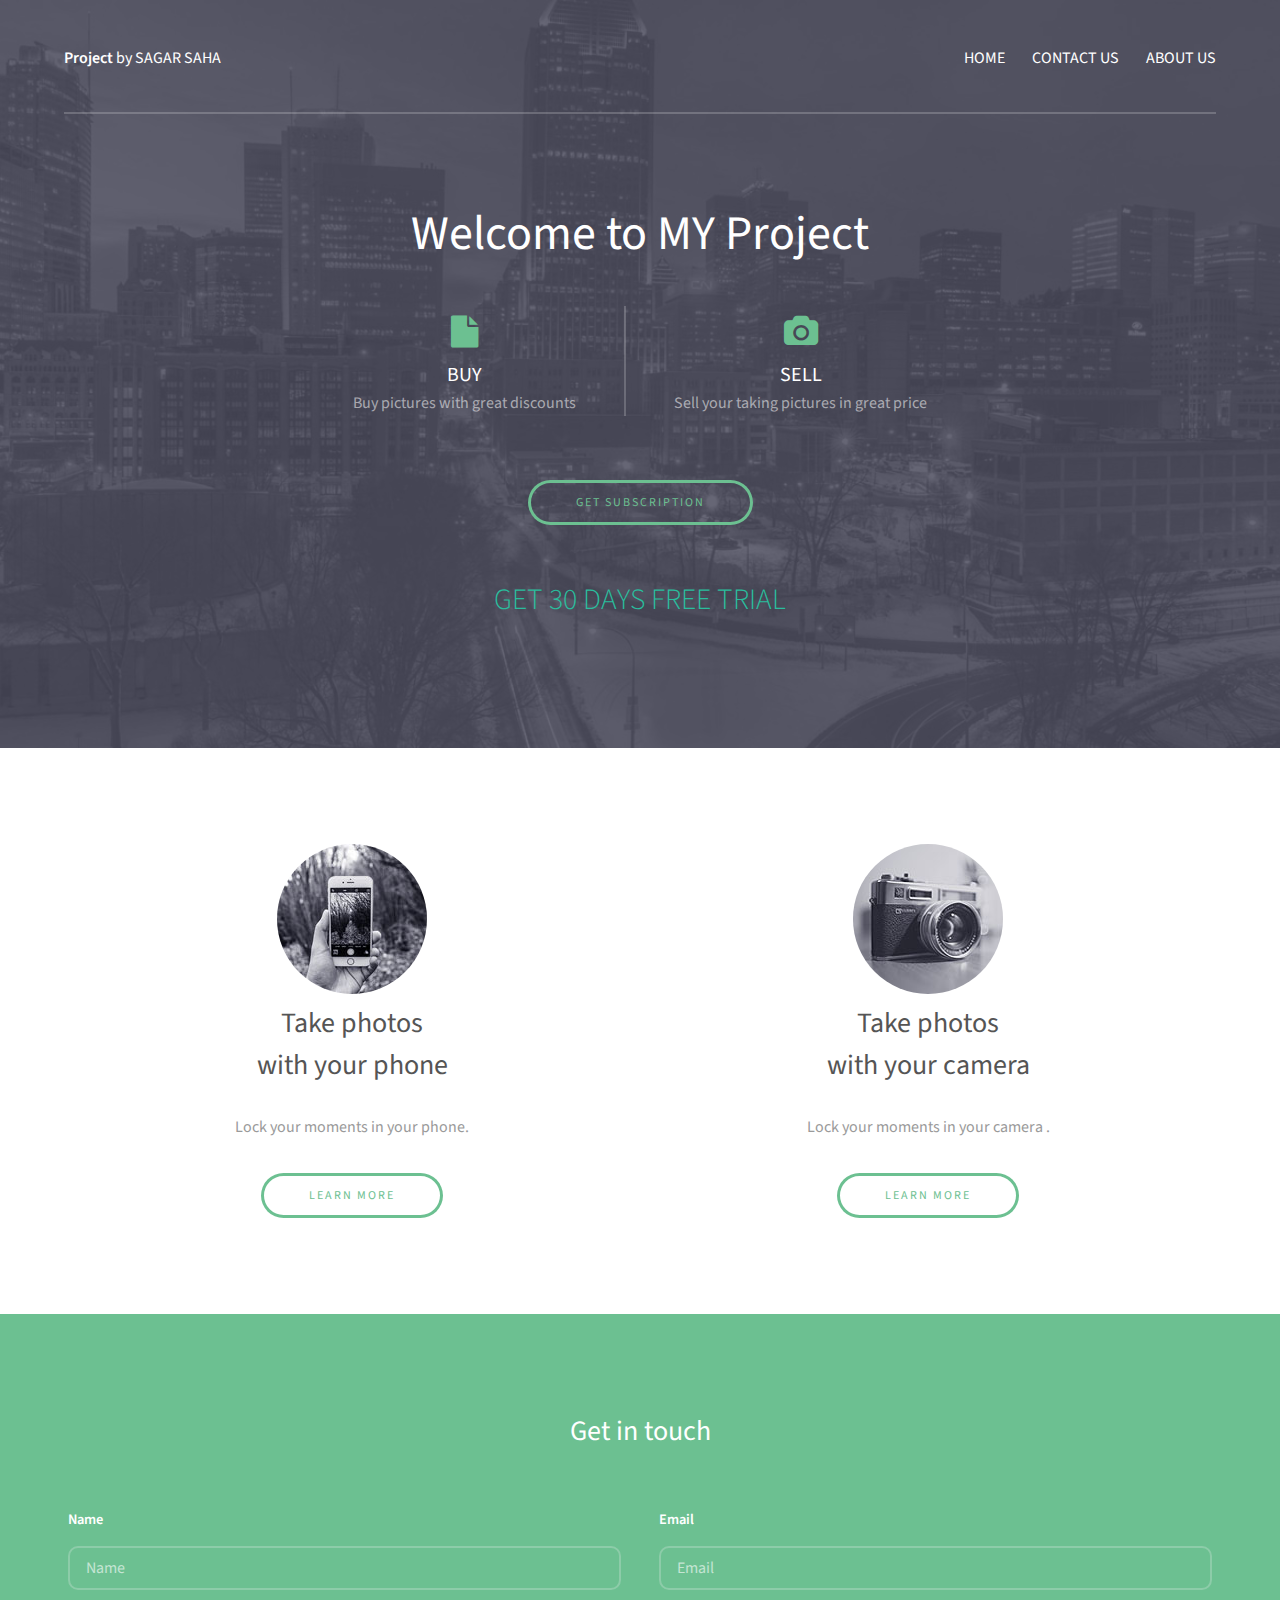
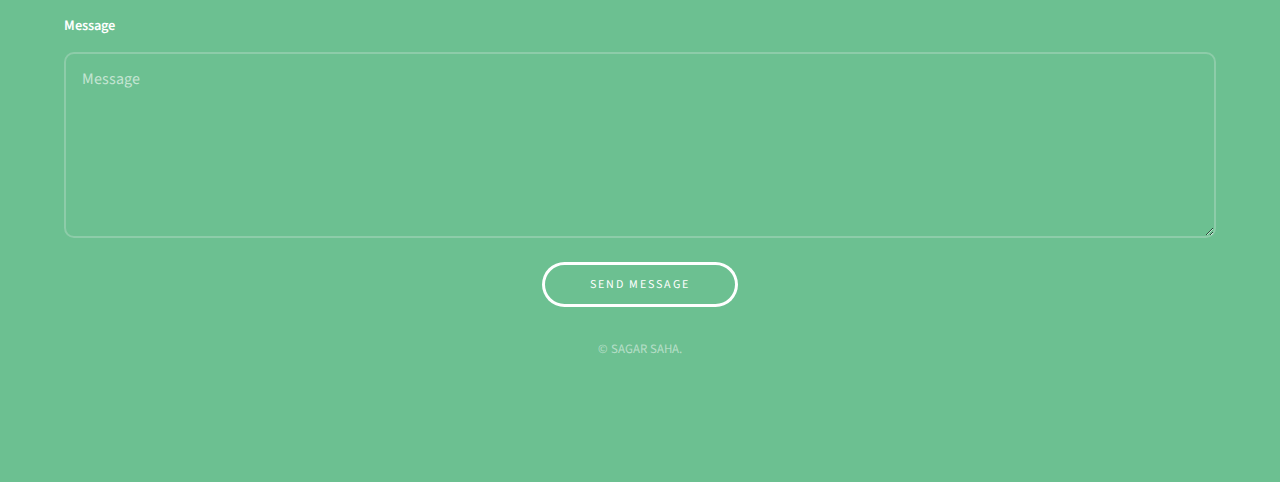
<file: index.html>
<!DOCTYPE HTML>

<html>
	<head>
		<title>Project by Sagar Saha</title>
		<meta charset="utf-8" />
		<meta name="viewport" content="width=device-width, initial-scale=1" />
		<link rel="stylesheet" href="assets/css/main.css" />
	</head>
	<body>

		<!-- Header -->
			<header id="header">
				<div class="inner">
					<a href="index.html" class="logo"><strong>Project</strong> by SAGAR SAHA</a>
					<nav id="nav">
						<a href="index.html">HOME</a>
						<a href="generic.html">CONTACT US</a>
						<a href="elements.html">ABOUT US</a>
					</nav>
					<a href="#navPanel" class="navPanelToggle"><span class="fa fa-bars"></span></a>
				</div>
			</header>

		<!-- Banner -->
			<section id="banner">
				<div class="inner">
					<header>
						<h1>Welcome to MY Project</h1>
					</header>

					<div class="flex ">

						<div>
							<span class="icon fa-file"></span>
							<h3>BUY</h3>
							<p>Buy pictures with great discounts </p>
						</div>

						<div>
							<span class="icon fa-camera"></span>
							<h3>SELL</h3>
							<p>Sell your taking pictures in great price</p>
						</div>

					

					</div>

					<footer>
						<a href="#" class="button">Get SUBSCRIPTION</a>
					</footer>
					<br></br>
					<header class="align-center">
						<h2 style="color:rgb(42, 189, 157);">GET 30 DAYS FREE TRIAL</h2>
					</header>
				</div>
			</section>


		<!-- Three -->
			<section id="three" class="wrapper align-center">
				<div class="inner">
					<div class="flex flex-2">
						<article>
							<div class="image round">
								<img src="images/pic01.jpg" alt="Pic 01" />
							</div>
							<header>
								<h3>Take photos<br /> with your phone</h3>
							</header>
							<p>Lock your moments in your phone.</p>
							<footer>
								<a href="#" class="button">Learn More</a>
							</footer>
						</article>
						<article>
							<div class="image round">
								<img src="images/pic02.jpg" alt="Pic 02" />
							</div>
							<header>
								<h3>Take photos<br /> with your camera</h3>
							</header>
							<p>Lock your moments in your camera .</p>
							<footer>
								<a href="#" class="button">Learn More</a>
							</footer>
						</article>
					</div>
				</div>
			</section>

		<!-- Footer -->
			<footer id="footer">
				<div class="inner">

					<h3>Get in touch</h3>

					<form action="#" method="post">

						<div class="field half first">
							<label for="name">Name</label>
							<input name="name" id="name" type="text" placeholder="Name">
						</div>
						<div class="field half">
							<label for="email">Email</label>
							<input name="email" id="email" type="email" placeholder="Email">
						</div>
						<div class="field">
							<label for="message">Message</label>
							<textarea name="message" id="message" rows="6" placeholder="Message"></textarea>
						</div>
						<ul class="actions">
							<li><input value="Send Message" class="button alt" type="submit"></li>
						</ul>
					</form>

					<div class="copyright">
						&copy; <a>SAGAR SAHA</a></a>.
					</div>

				</div>
			</footer>

		<!-- Scripts -->
			<script src="assets/js/jquery.min.js"></script>
			<script src="assets/js/skel.min.js"></script>
			<script src="assets/js/util.js"></script>
			<script src="assets/js/main.js"></script>

	</body>
</html>
</file>
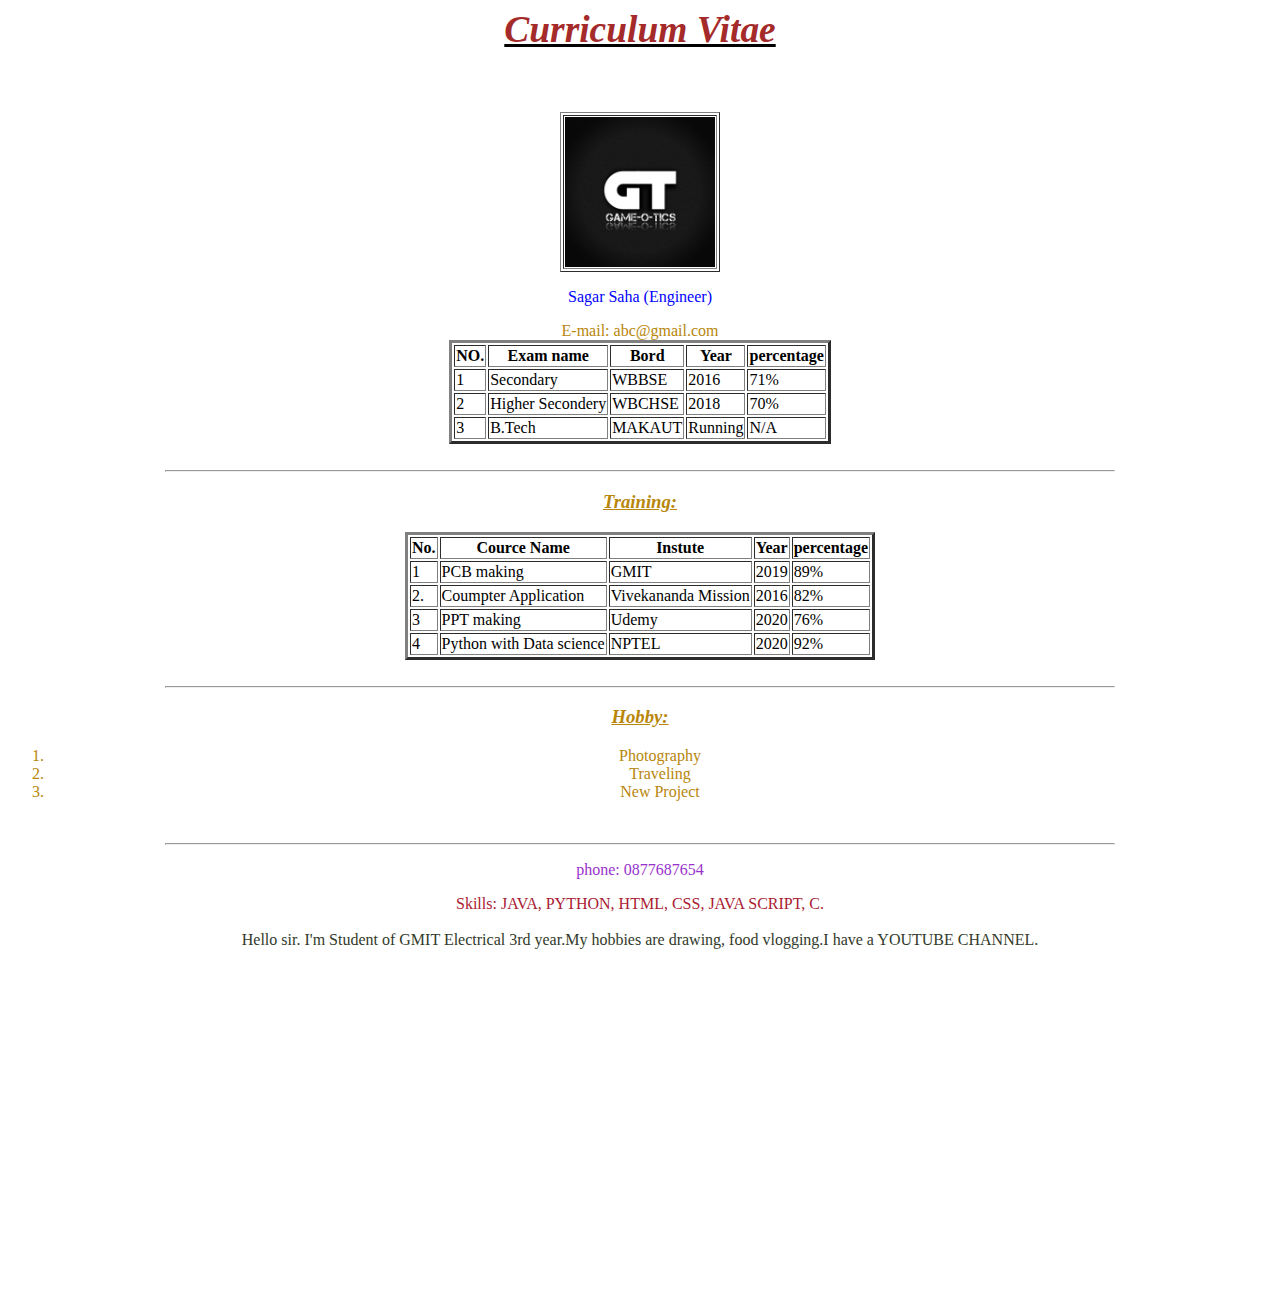
<file: CV.htm>
<DOCTYPE html>
    <html>
        <head>
    
        </head>
        
    
            
                <body bgcolor="white">
                <div align="center">
                   <h3><i><u><b><h1 style="color: brown;">Curriculum Vitae</h1></b></u></i></h3>
                        <br><br/>
                        <center>
                            <table border="1">
                                <tr>
                                    <th><img src="image/GT.jpg" alert="1"
                                     width="150"
                                     height="150"></th>
                                </tr>
                            </table>
            <p style="color:blue">Sagar Saha (Engineer)</p>
            
            <label style="color:darkgoldenrod;">E-mail: abc@gmail.com</lable>
                <center>
                    <table border="3">
                        <tr>
                            <th>NO.</th>
                            <th>Exam name</th>
                            <th>Bord</th>
                            <th>Year</th>
                            <th>percentage</th>
                        </tr>
                        <tr>
                            <td>1</td>
                            <td>Secondary</td>
                            <td>WBBSE</td>
                            <td>2016</td>
                            <td>71%</td>
                        </tr>
                        <tr>
                            <td>2</td>
                            <td>Higher Secondery</td>
                            <td>WBCHSE</td>
                            <td>2018</td>
                            <td>70%</td>
        
                        </tr>
                        <tr>
                            <td>3</td>
                            <td>B.Tech</td>
                            <td>MAKAUT</td>
                            <td>Running</td>
                            <td>N/A</td>
                        </tr>
                    </table> </center>
                    <br/>
                    <hr width="75%">
                    <h3><i><u><b>       Training:</b></u></i></h3>
        
                    <center>
                <table border="3">
                    <tr>
                        <th>No.</th>
                        <th>Cource Name</th>
                        <th>Instute</th>
                        <th>Year</th>
                        <th>percentage</th>
                    </tr>
                    <tr>
                        <td>1</td>
                        <td>PCB making</td>
                        <td>GMIT</td>
                        <td>2019</td>
                        <td>89%</td>
                    </tr>
                    <tr>
                        <td>2.</td>
                        <td>Coumpter Application</td>
                        <td>Vivekananda Mission</td>
                        <td>2016</td>
                        <td>82%</td>
                    </tr>
                    <tr>
                        <td>3</td>
                        <td>PPT making</td>
                        <td>Udemy</td>
                        <td>2020</td>
                        <td>76%</td>
                    </tr>
                    <tr>
                        <td>4</td>
                        <td>Python with Data science</td>
                        <td>NPTEL</td>
                        <td>2020</td>
                        <td>92%</td>
                    </tr>
                </table>  </center>  
                <br/>
                <hr width="75%"Zq|>
                <h3><i><u><b>Hobby:</b></u></i></h3>
                <ol>
                    <li>Photography</li>
                    <li>Traveling</li>
                    <li>New Project</li>
                </ol>
                <br/>
                <hr width="75%">
                
                <p style="color: darkorchid;">phone: 0877687654</p>
                
            <label style="color: rgb(170, 32, 50);">Skills: JAVA, PYTHON, HTML, CSS, JAVA SCRIPT, C.</label>
            <br> <br/>
    
                    <label style="color:rgb(50, 58, 42);">Hello sir. I'm Student of GMIT Electrical 3rd year.My hobbies are drawing, food vlogging.I have a YOUTUBE CHANNEL.</lable>
                <br><br/>
                        <iframe width="560" height="315" src="https://www.youtube.com/embed/2xz6yV1_CAA" frameborder="0" allow="accelerometer; autoplay; clipboard-write; encrypted-media; gyroscope; picture-in-picture" allowfullscreen></iframe>
    
                    <br> <br/>
    
                   
                
            </div>
            </body>
    </html>
</file>
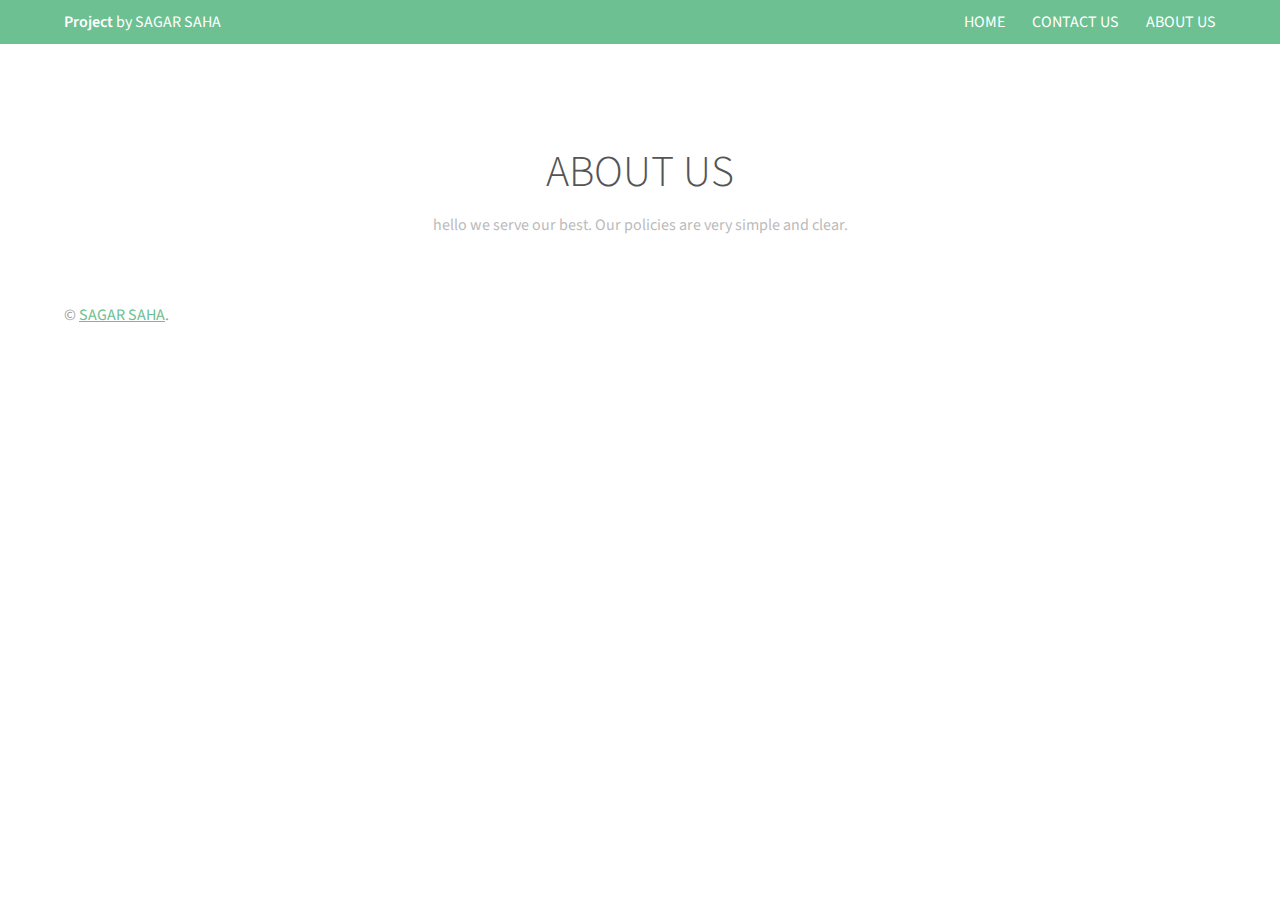
<file: elements.html>
<!DOCTYPE HTML>

<html>
	<head>
		<title>Elements - ABOUT US </title>
		<meta charset="utf-8" />
		<meta name="viewport" content="width=device-width, initial-scale=1" />
		<link rel="stylesheet" href="assets/css/main.css" />
	</head>
	<body class="subpage">

		<!-- Header -->
			<header id="header">
				<div class="inner">
					<a href="index.html" class="logo"><strong>Project</strong> by SAGAR SAHA</a>
					<nav id="nav">
						<a href="index.html">HOME</a>
						<a href="generic.html">CONTACT US</a>
						<a href="elements.html">ABOUT US</a>
					</nav>
					<a href="#navPanel" class="navPanelToggle"><span class="fa fa-bars"></span></a>
				</div>
			</header>

		<!-- Main -->
			<section id="main" class="wrapper">
				<div class="inner">
					<header class="align-center">
						<h2>ABOUT US</h2>
						<p> hello we serve our best. Our policies are very simple and clear.  </p>
					</header>

					

					<div class="copyright">
						&copy; <a>SAGAR SAHA</a></a>.
					</div>

				</div>
			</footer>

		
	</body>
</html>
</file>
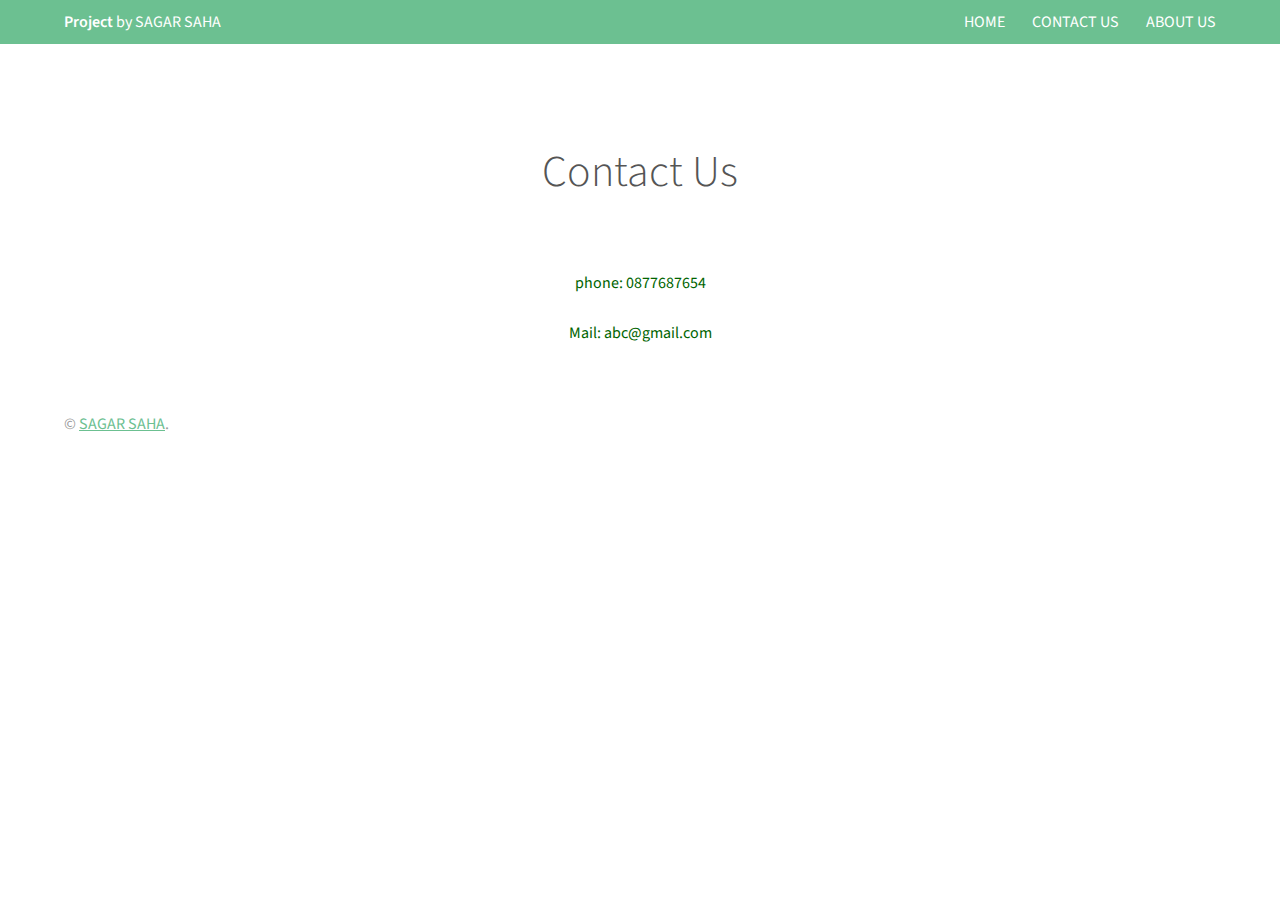
<file: generic.html>
<!DOCTYPE HTML>

<html>
	<head>
		<title>Generic - CONTACT US</title>
		<meta charset="utf-8" />
		<meta name="viewport" content="width=device-width, initial-scale=1" />
		<link rel="stylesheet" href="assets/css/main.css" />
	</head>
	<body class="subpage">

		<!-- Header -->
			<header id="header">
				<div class="inner">
					<a href="index.html" class="logo"><strong>Project</strong> by SAGAR SAHA</a>
					<nav id="nav">
						<a href="index.html">HOME</a>
						<a href="generic.html">CONTACT US</a>
						<a href="elements.html">ABOUT US</a>
					</nav>
					<a href="#navPanel" class="navPanelToggle"><span class="fa fa-bars"></span></a>
				</div>
			</header>

		<!-- Three -->
			<section id="three" class="wrapper">
				<div class="inner">
					<header class="align-center">
						<h2>Contact Us</h2>
					
					</header>
					<header class="align-center">

					<p style="color: darkgreen;">phone: 0877687654</p>
					<p style="color: darkgreen;">Mail: abc@gmail.com</p>
				</header>
					
					<div class="copyright">
						&copy; <a>SAGAR SAHA</a></a>.
					</div>

				</div>
			</footer>

		

	</body>
</html>
</file>
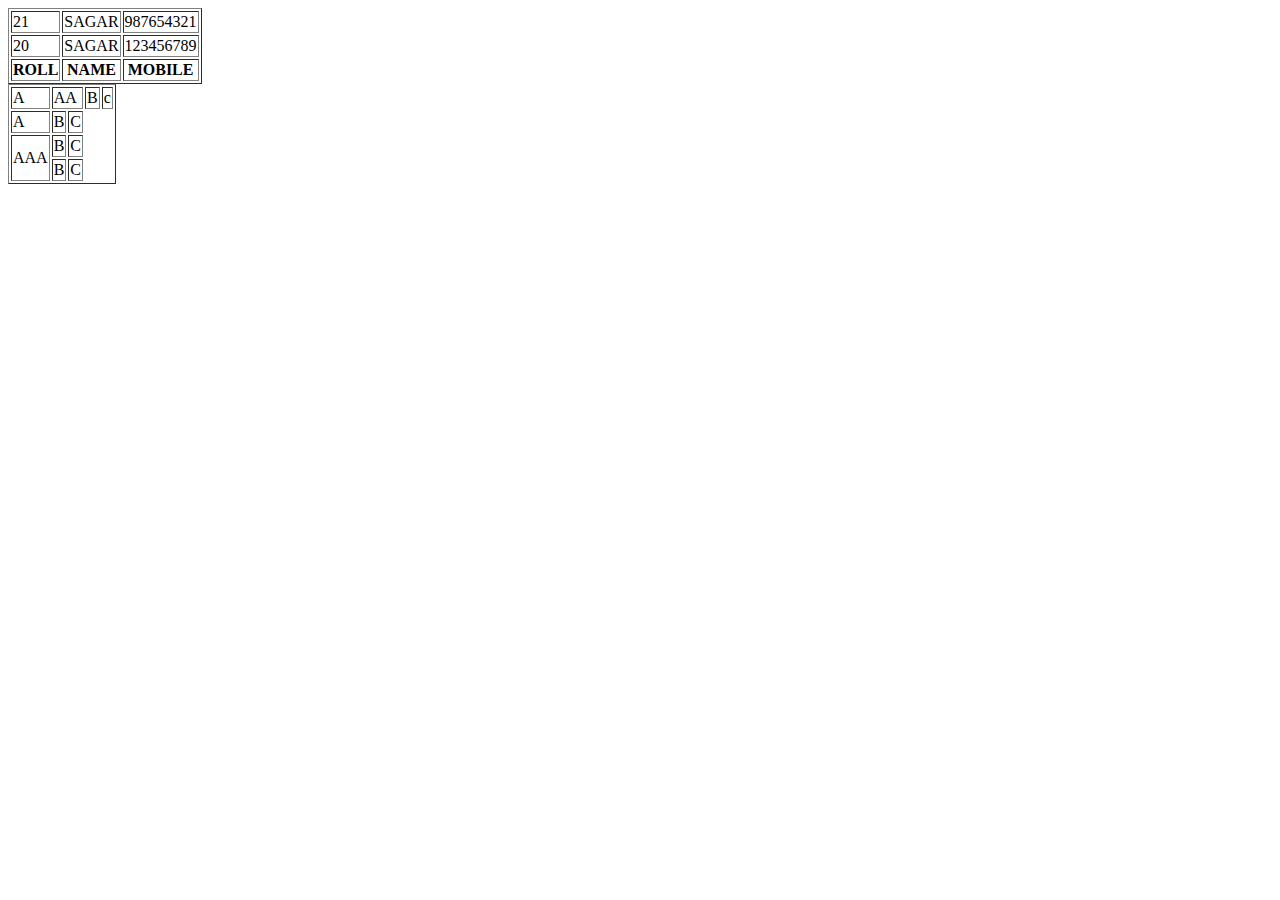
<file: third.htm>
<DOCTYPE html>

    <html>
        <head>

        </head>
        <body>
            <table border="1">
                <tfoot>
                    <tr>
                        <th>ROLL</th>
                        <th>NAME</th>
                        <th>MOBILE</th>

                    </tr>
                </tfoot>
                <tr>
                    <td>20</td>
                    <td>SAGAR</td>
                    <td>123456789</td>
                </tr>
                <thead>
                    <tr>
                        <td>21</td>
                        <td>SAGAR</td>
                        <td>987654321</td>
                    </tr>
                </thead>
            </table>
            <table border="1">
                <tr>
                    <td>A</td>
                    <td colspan="2">AA</td>
                    <td>B</td>
                    <td>c</td>
                </tr>

               <tr>
                   <td>A</td>
                   <td>B</td>
                   <td>C</td>
               </tr>
               <tr>
                <td rowspan="2">AAA</td>
                <td>B</td>
                <td>C</td>
               </tr>

               <tr>
                <td>B</td>
                <td>C</td>
               </tr>

            </table>
            <iframe width="560" height="315" src="https://youtu.be/2xz6yV1_CAA" frameborder="0" allow="accelerometer; autoplay;"
            <BR />
            <br />
            <iframe src="https://www.google.co.in/maps/@22.6131968,88.3818496,12z" frameborder="0"></iframe>
        </body>
    </html>
</file>
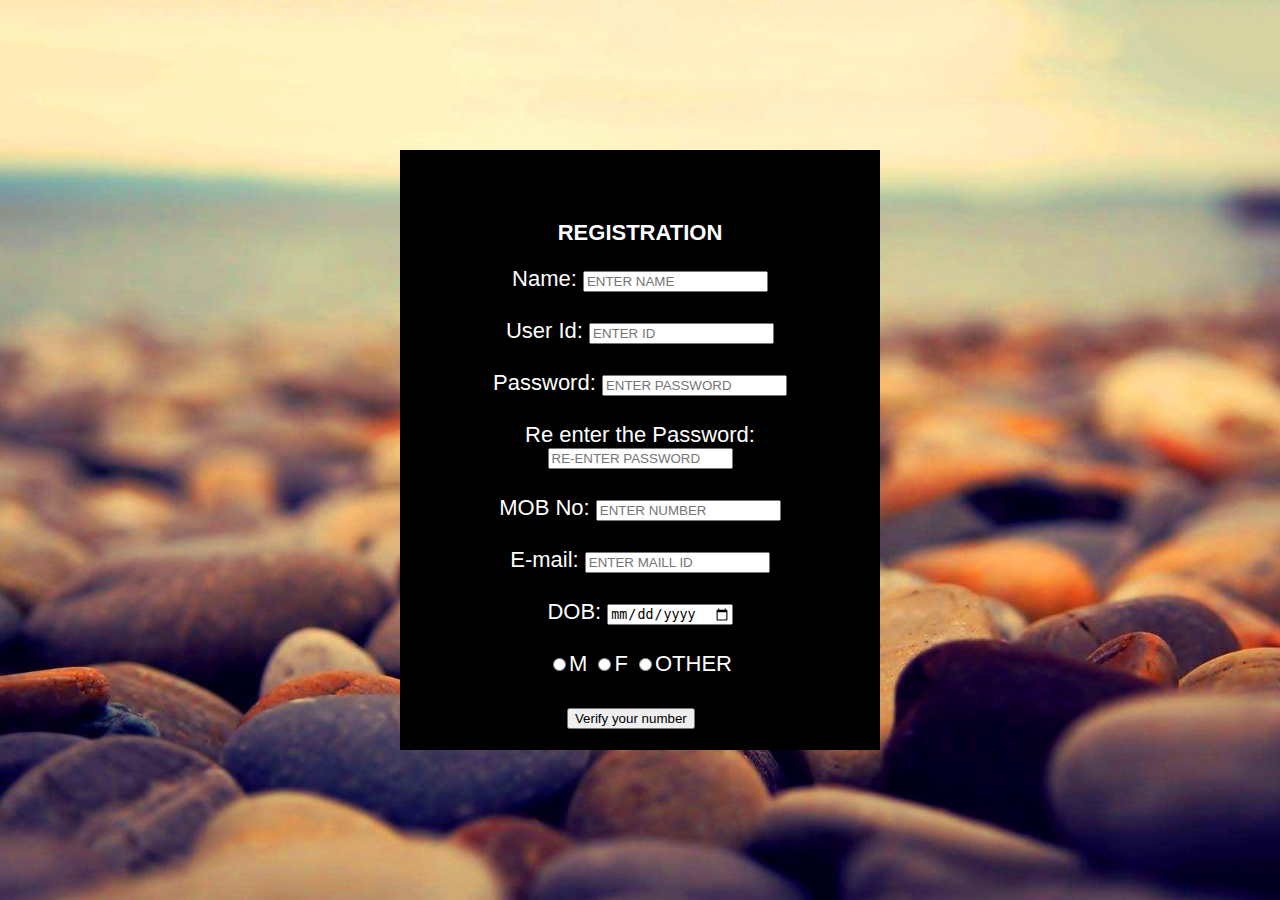
<file: TYMI WEBSITE/regitration.htm>
<DOCTYPE html>
<html>
    <head>
        <title>Registration Page</title>
        <link rel="stylesheet" href="style.css">
    </head>

        <body>
            <br></br>
            <div align="center">
                <div class="container">
                <h1 style="font-weight: 800;">REGISTRATION<h1>
                    
            <form style="font-weight: 300;">
                <label>Name:</label>
                <input type="text" maxlength="4" placeholder="ENTER NAME" required>

                <br> <br/>

                <label>User Id:</label>
                <input type="text" maxlength="4" placeholder="ENTER ID" required>

                <br> <br/>

                <lable>  Password:</lable>
                <input type="password"  maxlength="4" placeholder="ENTER PASSWORD" required>

                <br> <br/>

                <lable>Re enter the Password:</lable>
                <input type="password"  maxlength="4" placeholder="RE-ENTER PASSWORD" required>

                <br> <br/>
                <label>MOB No:</label>
                <input type="tel" maxlength="4" placeholder="ENTER NUMBER" required>
                <br> <br/>
                <label>E-mail:</label>
                <input type="email" placeholder="ENTER MAILL ID">

                <br> <br/>
                
                <label>DOB:</label>
                <input type="date">
                <br> <br/>

                <input type="radio" name="g1">M
                <input type="radio" name="g1">F
                <input type="radio" name="g1">OTHER
                 
                <br> <br/>
             
                <input type="submit" value="Verify your number">
                &nbsp;&nbsp;
                
            </form>
        </div>
        </div>
        </body>
</html>
</file>
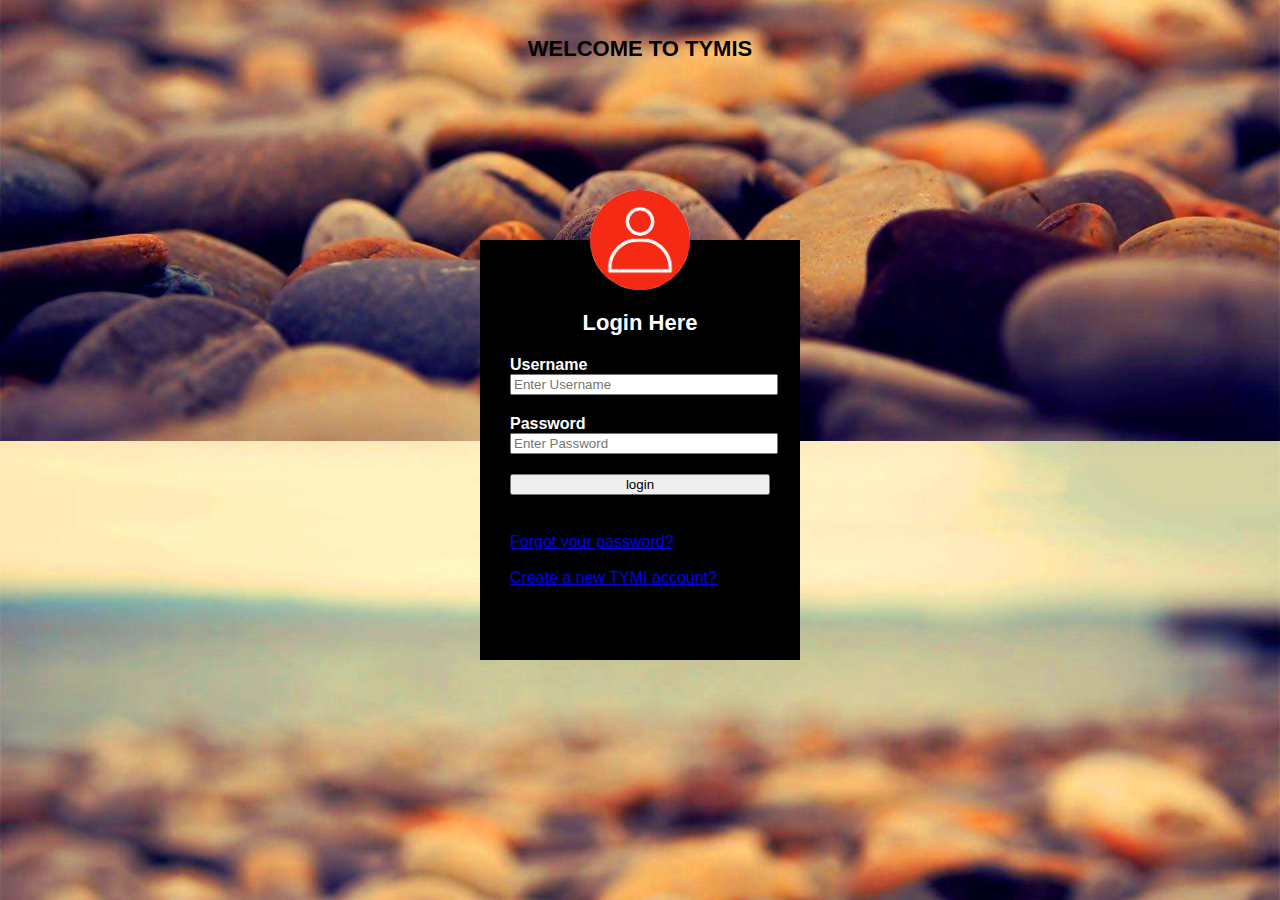
<file: TYMI WEBSITE/tymi.htm>
<!DOCTYPE html>
<html>
    <head>
       <title>Login Form</title>
       
       <link rel="stylesheet" href="style.css">
       <br></br>
      <h1 style="font: weight 900;">WELCOME TO TYMIS</h1>
       <div class="loginbox">
           <img src="login.png" class="avatar">
           <h1>Login Here</h1>
           <form>
               <p>Username</p>
               <input type="text" name="" placeholder="Enter Username">
               <p>Password</p>
               <input type="password" name="" placeholder="Enter Password">
               <input type="submit" name="" value="login">
               <br></br>
               <a href="#">Forgot your password?</a>
               <br></br>
               <a href="regitration.htm"> Create a new TYMI account?</a>
               
            </form>

           
       </div>
       <body>

       </body>
    </head>
</html>
</file>
<file: TYMI WEBSITE/style.css>
body{
    margin: 0;
    padding: 0;
    background: url(wp.jpg);
    background-size: cover;
    background-position: center ;
    font-family: sans-serif;
}
.loginbox{
    width: 320px;
    height: 420px;
    background: #000;
    color: #fff;
    top: 50%;
    left: 50%;
    position: absolute;
    transform: translate(-50%,-50%);
    box-sizing: border-box;
    padding: 70px 30px;
}
.avatar{
    width: 100px;
    height: 100px;
    border-radius: 50%;
    position: absolute;
    top:-50px;
    left: calc(50% - 50px);
}
h1{
    margin: 0;
    padding: 0 0 20px;
    text-align: center;
    font-size: 22px;
}
.loginbox p{
    margin: 0;
    padding: 0;
    font-weight: bold;
}
.loginbox input{
    width: 100%;
    margin-bottom: 20px;
}

.container{
    width: 480px;
    height: 600px;
    background: #000;
    color: #fff;
    top: 50%;
    left: 50%;
    position: absolute;
    transform: translate(-50%,-50%);
    box-sizing: border-box;
    padding: 70px 30px;
}
.container p{
    margin: 0;
    padding: 0;
    font-weight: bold;
}
</file>
<file: assets/css/main.css>
@charset "UTF-8";
@import url(font-awesome.min.css);
@import "https://fonts.googleapis.com/css?family=Source+Sans+Pro:300,400,600";

 
/* Reset */

	html, body, div, span, applet, object, iframe, h1, h2, h3, h4, h5, h6, p, blockquote, pre, a, abbr, acronym, address, big, cite, code, del, dfn, em, img, ins, kbd, q, s, samp, small, strike, strong, sub, sup, tt, var, b, u, i, center, dl, dt, dd, ol, ul, li, fieldset, form, label, legend, table, caption, tbody, tfoot, thead, tr, th, td, article, aside, canvas, details, embed, figure, figcaption, footer, header, hgroup, menu, nav, output, ruby, section, summary, time, mark, audio, video {
		margin: 0;
		padding: 0;
		border: 0;
		font-size: 100%;
		font: inherit;
		vertical-align: baseline;
	}

	article, aside, details, figcaption, figure, footer, header, hgroup, menu, nav, section {
		display: block;
	}

	body {
		line-height: 1;
	}

	ol, ul {
		list-style: none;
	}

	blockquote, q {
		quotes: none;
	}

	blockquote:before, blockquote:after, q:before, q:after {
		content: '';
		content: none;
	}

	table {
		border-collapse: collapse;
		border-spacing: 0;
	}

	body {
		-webkit-text-size-adjust: none;
	}

/* Box Model */

	*, *:before, *:after {
		-moz-box-sizing: border-box;
		-webkit-box-sizing: border-box;
		box-sizing: border-box;
	}

/* Containers */

	.container {
		margin-left: auto;
		margin-right: auto;
	}

	.container.\31 25\25 {
		width: 100%;
		max-width: 100em;
		min-width: 80em;
	}

	.container.\37 5\25 {
		width: 60em;
	}

	.container.\35 0\25 {
		width: 40em;
	}

	.container.\32 5\25 {
		width: 20em;
	}

	.container {
		width: 80em;
	}

	@media screen and (max-width: 1680px) {

		.container.\31 25\25 {
			width: 100%;
			max-width: 100em;
			min-width: 80em;
		}

		.container.\37 5\25 {
			width: 60em;
		}

		.container.\35 0\25 {
			width: 40em;
		}

		.container.\32 5\25 {
			width: 20em;
		}

		.container {
			width: 80em;
		}

	}

	@media screen and (max-width: 1280px) {

		.container.\31 25\25 {
			width: 100%;
			max-width: 81.25em;
			min-width: 65em;
		}

		.container.\37 5\25 {
			width: 48.75em;
		}

		.container.\35 0\25 {
			width: 32.5em;
		}

		.container.\32 5\25 {
			width: 16.25em;
		}

		.container {
			width: 65em;
		}

	}

	@media screen and (max-width: 980px) {

		.container.\31 25\25 {
			width: 100%;
			max-width: 112.5%;
			min-width: 90%;
		}

		.container.\37 5\25 {
			width: 67.5%;
		}

		.container.\35 0\25 {
			width: 45%;
		}

		.container.\32 5\25 {
			width: 22.5%;
		}

		.container {
			width: 90%;
		}

	}

	@media screen and (max-width: 736px) {

		.container.\31 25\25 {
			width: 100%;
			max-width: 112.5%;
			min-width: 90%;
		}

		.container.\37 5\25 {
			width: 67.5%;
		}

		.container.\35 0\25 {
			width: 45%;
		}

		.container.\32 5\25 {
			width: 22.5%;
		}

		.container {
			width: 90% !important;
		}

	}

	@media screen and (max-width: 480px) {

		.container.\31 25\25 {
			width: 100%;
			max-width: 112.5%;
			min-width: 90%;
		}

		.container.\37 5\25 {
			width: 67.5%;
		}

		.container.\35 0\25 {
			width: 45%;
		}

		.container.\32 5\25 {
			width: 22.5%;
		}

		.container {
			width: 90% !important;
		}

	}

/* Grid */

	.row {
		border-bottom: solid 1px transparent;
		-moz-box-sizing: border-box;
		-webkit-box-sizing: border-box;
		box-sizing: border-box;
	}

	.row > * {
		float: left;
		-moz-box-sizing: border-box;
		-webkit-box-sizing: border-box;
		box-sizing: border-box;
	}

	.row:after, .row:before {
		content: '';
		display: block;
		clear: both;
		height: 0;
	}

	.row.uniform > * > :first-child {
		margin-top: 0;
	}

	.row.uniform > * > :last-child {
		margin-bottom: 0;
	}

	.row.\30 \25 > * {
		padding: 0 0 0 0em;
	}

	.row.\30 \25 {
		margin: 0 0 -1px 0em;
	}

	.row.uniform.\30 \25 > * {
		padding: 0em 0 0 0em;
	}

	.row.uniform.\30 \25 {
		margin: 0em 0 -1px 0em;
	}

	.row > * {
		padding: 0 0 0 2em;
	}

	.row {
		margin: 0 0 -1px -2em;
	}

	.row.uniform > * {
		padding: 2em 0 0 2em;
	}

	.row.uniform {
		margin: -2em 0 -1px -2em;
	}

	.row.\32 00\25 > * {
		padding: 0 0 0 4em;
	}

	.row.\32 00\25 {
		margin: 0 0 -1px -4em;
	}

	.row.uniform.\32 00\25 > * {
		padding: 4em 0 0 4em;
	}

	.row.uniform.\32 00\25 {
		margin: -4em 0 -1px -4em;
	}

	.row.\31 50\25 > * {
		padding: 0 0 0 3em;
	}

	.row.\31 50\25 {
		margin: 0 0 -1px -3em;
	}

	.row.uniform.\31 50\25 > * {
		padding: 3em 0 0 3em;
	}

	.row.uniform.\31 50\25 {
		margin: -3em 0 -1px -3em;
	}

	.row.\35 0\25 > * {
		padding: 0 0 0 1em;
	}

	.row.\35 0\25 {
		margin: 0 0 -1px -1em;
	}

	.row.uniform.\35 0\25 > * {
		padding: 1em 0 0 1em;
	}

	.row.uniform.\35 0\25 {
		margin: -1em 0 -1px -1em;
	}

	.row.\32 5\25 > * {
		padding: 0 0 0 0.5em;
	}

	.row.\32 5\25 {
		margin: 0 0 -1px -0.5em;
	}

	.row.uniform.\32 5\25 > * {
		padding: 0.5em 0 0 0.5em;
	}

	.row.uniform.\32 5\25 {
		margin: -0.5em 0 -1px -0.5em;
	}

	.\31 2u, .\31 2u\24 {
		width: 100%;
		clear: none;
		margin-left: 0;
	}

	.\31 1u, .\31 1u\24 {
		width: 91.6666666667%;
		clear: none;
		margin-left: 0;
	}

	.\31 0u, .\31 0u\24 {
		width: 83.3333333333%;
		clear: none;
		margin-left: 0;
	}

	.\39 u, .\39 u\24 {
		width: 75%;
		clear: none;
		margin-left: 0;
	}

	.\38 u, .\38 u\24 {
		width: 66.6666666667%;
		clear: none;
		margin-left: 0;
	}

	.\37 u, .\37 u\24 {
		width: 58.3333333333%;
		clear: none;
		margin-left: 0;
	}

	.\36 u, .\36 u\24 {
		width: 50%;
		clear: none;
		margin-left: 0;
	}

	.\35 u, .\35 u\24 {
		width: 41.6666666667%;
		clear: none;
		margin-left: 0;
	}

	.\34 u, .\34 u\24 {
		width: 33.3333333333%;
		clear: none;
		margin-left: 0;
	}

	.\33 u, .\33 u\24 {
		width: 25%;
		clear: none;
		margin-left: 0;
	}

	.\32 u, .\32 u\24 {
		width: 16.6666666667%;
		clear: none;
		margin-left: 0;
	}

	.\31 u, .\31 u\24 {
		width: 8.3333333333%;
		clear: none;
		margin-left: 0;
	}

	.\31 2u\24 + *,
	.\31 1u\24 + *,
	.\31 0u\24 + *,
	.\39 u\24 + *,
	.\38 u\24 + *,
	.\37 u\24 + *,
	.\36 u\24 + *,
	.\35 u\24 + *,
	.\34 u\24 + *,
	.\33 u\24 + *,
	.\32 u\24 + *,
	.\31 u\24 + * {
		clear: left;
	}

	.\-11u {
		margin-left: 91.66667%;
	}

	.\-10u {
		margin-left: 83.33333%;
	}

	.\-9u {
		margin-left: 75%;
	}

	.\-8u {
		margin-left: 66.66667%;
	}

	.\-7u {
		margin-left: 58.33333%;
	}

	.\-6u {
		margin-left: 50%;
	}

	.\-5u {
		margin-left: 41.66667%;
	}

	.\-4u {
		margin-left: 33.33333%;
	}

	.\-3u {
		margin-left: 25%;
	}

	.\-2u {
		margin-left: 16.66667%;
	}

	.\-1u {
		margin-left: 8.33333%;
	}

	@media screen and (max-width: 1680px) {

		.row > * {
			padding: 0 0 0 2em;
		}

		.row {
			margin: 0 0 -1px -2em;
		}

		.row.uniform > * {
			padding: 2em 0 0 2em;
		}

		.row.uniform {
			margin: -2em 0 -1px -2em;
		}

		.row.\32 00\25 > * {
			padding: 0 0 0 4em;
		}

		.row.\32 00\25 {
			margin: 0 0 -1px -4em;
		}

		.row.uniform.\32 00\25 > * {
			padding: 4em 0 0 4em;
		}

		.row.uniform.\32 00\25 {
			margin: -4em 0 -1px -4em;
		}

		.row.\31 50\25 > * {
			padding: 0 0 0 3em;
		}

		.row.\31 50\25 {
			margin: 0 0 -1px -3em;
		}

		.row.uniform.\31 50\25 > * {
			padding: 3em 0 0 3em;
		}

		.row.uniform.\31 50\25 {
			margin: -3em 0 -1px -3em;
		}

		.row.\35 0\25 > * {
			padding: 0 0 0 1em;
		}

		.row.\35 0\25 {
			margin: 0 0 -1px -1em;
		}

		.row.uniform.\35 0\25 > * {
			padding: 1em 0 0 1em;
		}

		.row.uniform.\35 0\25 {
			margin: -1em 0 -1px -1em;
		}

		.row.\32 5\25 > * {
			padding: 0 0 0 0.5em;
		}

		.row.\32 5\25 {
			margin: 0 0 -1px -0.5em;
		}

		.row.uniform.\32 5\25 > * {
			padding: 0.5em 0 0 0.5em;
		}

		.row.uniform.\32 5\25 {
			margin: -0.5em 0 -1px -0.5em;
		}

		.\31 2u\28xlarge\29, .\31 2u\24\28xlarge\29 {
			width: 100%;
			clear: none;
			margin-left: 0;
		}

		.\31 1u\28xlarge\29, .\31 1u\24\28xlarge\29 {
			width: 91.6666666667%;
			clear: none;
			margin-left: 0;
		}

		.\31 0u\28xlarge\29, .\31 0u\24\28xlarge\29 {
			width: 83.3333333333%;
			clear: none;
			margin-left: 0;
		}

		.\39 u\28xlarge\29, .\39 u\24\28xlarge\29 {
			width: 75%;
			clear: none;
			margin-left: 0;
		}

		.\38 u\28xlarge\29, .\38 u\24\28xlarge\29 {
			width: 66.6666666667%;
			clear: none;
			margin-left: 0;
		}

		.\37 u\28xlarge\29, .\37 u\24\28xlarge\29 {
			width: 58.3333333333%;
			clear: none;
			margin-left: 0;
		}

		.\36 u\28xlarge\29, .\36 u\24\28xlarge\29 {
			width: 50%;
			clear: none;
			margin-left: 0;
		}

		.\35 u\28xlarge\29, .\35 u\24\28xlarge\29 {
			width: 41.6666666667%;
			clear: none;
			margin-left: 0;
		}

		.\34 u\28xlarge\29, .\34 u\24\28xlarge\29 {
			width: 33.3333333333%;
			clear: none;
			margin-left: 0;
		}

		.\33 u\28xlarge\29, .\33 u\24\28xlarge\29 {
			width: 25%;
			clear: none;
			margin-left: 0;
		}

		.\32 u\28xlarge\29, .\32 u\24\28xlarge\29 {
			width: 16.6666666667%;
			clear: none;
			margin-left: 0;
		}

		.\31 u\28xlarge\29, .\31 u\24\28xlarge\29 {
			width: 8.3333333333%;
			clear: none;
			margin-left: 0;
		}

		.\31 2u\24\28xlarge\29 + *,
		.\31 1u\24\28xlarge\29 + *,
		.\31 0u\24\28xlarge\29 + *,
		.\39 u\24\28xlarge\29 + *,
		.\38 u\24\28xlarge\29 + *,
		.\37 u\24\28xlarge\29 + *,
		.\36 u\24\28xlarge\29 + *,
		.\35 u\24\28xlarge\29 + *,
		.\34 u\24\28xlarge\29 + *,
		.\33 u\24\28xlarge\29 + *,
		.\32 u\24\28xlarge\29 + *,
		.\31 u\24\28xlarge\29 + * {
			clear: left;
		}

		.\-11u\28xlarge\29 {
			margin-left: 91.66667%;
		}

		.\-10u\28xlarge\29 {
			margin-left: 83.33333%;
		}

		.\-9u\28xlarge\29 {
			margin-left: 75%;
		}

		.\-8u\28xlarge\29 {
			margin-left: 66.66667%;
		}

		.\-7u\28xlarge\29 {
			margin-left: 58.33333%;
		}

		.\-6u\28xlarge\29 {
			margin-left: 50%;
		}

		.\-5u\28xlarge\29 {
			margin-left: 41.66667%;
		}

		.\-4u\28xlarge\29 {
			margin-left: 33.33333%;
		}

		.\-3u\28xlarge\29 {
			margin-left: 25%;
		}

		.\-2u\28xlarge\29 {
			margin-left: 16.66667%;
		}

		.\-1u\28xlarge\29 {
			margin-left: 8.33333%;
		}

	}

	@media screen and (max-width: 1280px) {

		.row > * {
			padding: 0 0 0 1.5em;
		}

		.row {
			margin: 0 0 -1px -1.5em;
		}

		.row.uniform > * {
			padding: 1.5em 0 0 1.5em;
		}

		.row.uniform {
			margin: -1.5em 0 -1px -1.5em;
		}

		.row.\32 00\25 > * {
			padding: 0 0 0 3em;
		}

		.row.\32 00\25 {
			margin: 0 0 -1px -3em;
		}

		.row.uniform.\32 00\25 > * {
			padding: 3em 0 0 3em;
		}

		.row.uniform.\32 00\25 {
			margin: -3em 0 -1px -3em;
		}

		.row.\31 50\25 > * {
			padding: 0 0 0 2.25em;
		}

		.row.\31 50\25 {
			margin: 0 0 -1px -2.25em;
		}

		.row.uniform.\31 50\25 > * {
			padding: 2.25em 0 0 2.25em;
		}

		.row.uniform.\31 50\25 {
			margin: -2.25em 0 -1px -2.25em;
		}

		.row.\35 0\25 > * {
			padding: 0 0 0 0.75em;
		}

		.row.\35 0\25 {
			margin: 0 0 -1px -0.75em;
		}

		.row.uniform.\35 0\25 > * {
			padding: 0.75em 0 0 0.75em;
		}

		.row.uniform.\35 0\25 {
			margin: -0.75em 0 -1px -0.75em;
		}

		.row.\32 5\25 > * {
			padding: 0 0 0 0.375em;
		}

		.row.\32 5\25 {
			margin: 0 0 -1px -0.375em;
		}

		.row.uniform.\32 5\25 > * {
			padding: 0.375em 0 0 0.375em;
		}

		.row.uniform.\32 5\25 {
			margin: -0.375em 0 -1px -0.375em;
		}

		.\31 2u\28large\29, .\31 2u\24\28large\29 {
			width: 100%;
			clear: none;
			margin-left: 0;
		}

		.\31 1u\28large\29, .\31 1u\24\28large\29 {
			width: 91.6666666667%;
			clear: none;
			margin-left: 0;
		}

		.\31 0u\28large\29, .\31 0u\24\28large\29 {
			width: 83.3333333333%;
			clear: none;
			margin-left: 0;
		}

		.\39 u\28large\29, .\39 u\24\28large\29 {
			width: 75%;
			clear: none;
			margin-left: 0;
		}

		.\38 u\28large\29, .\38 u\24\28large\29 {
			width: 66.6666666667%;
			clear: none;
			margin-left: 0;
		}

		.\37 u\28large\29, .\37 u\24\28large\29 {
			width: 58.3333333333%;
			clear: none;
			margin-left: 0;
		}

		.\36 u\28large\29, .\36 u\24\28large\29 {
			width: 50%;
			clear: none;
			margin-left: 0;
		}

		.\35 u\28large\29, .\35 u\24\28large\29 {
			width: 41.6666666667%;
			clear: none;
			margin-left: 0;
		}

		.\34 u\28large\29, .\34 u\24\28large\29 {
			width: 33.3333333333%;
			clear: none;
			margin-left: 0;
		}

		.\33 u\28large\29, .\33 u\24\28large\29 {
			width: 25%;
			clear: none;
			margin-left: 0;
		}

		.\32 u\28large\29, .\32 u\24\28large\29 {
			width: 16.6666666667%;
			clear: none;
			margin-left: 0;
		}

		.\31 u\28large\29, .\31 u\24\28large\29 {
			width: 8.3333333333%;
			clear: none;
			margin-left: 0;
		}

		.\31 2u\24\28large\29 + *,
		.\31 1u\24\28large\29 + *,
		.\31 0u\24\28large\29 + *,
		.\39 u\24\28large\29 + *,
		.\38 u\24\28large\29 + *,
		.\37 u\24\28large\29 + *,
		.\36 u\24\28large\29 + *,
		.\35 u\24\28large\29 + *,
		.\34 u\24\28large\29 + *,
		.\33 u\24\28large\29 + *,
		.\32 u\24\28large\29 + *,
		.\31 u\24\28large\29 + * {
			clear: left;
		}

		.\-11u\28large\29 {
			margin-left: 91.66667%;
		}

		.\-10u\28large\29 {
			margin-left: 83.33333%;
		}

		.\-9u\28large\29 {
			margin-left: 75%;
		}

		.\-8u\28large\29 {
			margin-left: 66.66667%;
		}

		.\-7u\28large\29 {
			margin-left: 58.33333%;
		}

		.\-6u\28large\29 {
			margin-left: 50%;
		}

		.\-5u\28large\29 {
			margin-left: 41.66667%;
		}

		.\-4u\28large\29 {
			margin-left: 33.33333%;
		}

		.\-3u\28large\29 {
			margin-left: 25%;
		}

		.\-2u\28large\29 {
			margin-left: 16.66667%;
		}

		.\-1u\28large\29 {
			margin-left: 8.33333%;
		}

	}

	@media screen and (max-width: 980px) {

		.row > * {
			padding: 0 0 0 1.5em;
		}

		.row {
			margin: 0 0 -1px -1.5em;
		}

		.row.uniform > * {
			padding: 1.5em 0 0 1.5em;
		}

		.row.uniform {
			margin: -1.5em 0 -1px -1.5em;
		}

		.row.\32 00\25 > * {
			padding: 0 0 0 3em;
		}

		.row.\32 00\25 {
			margin: 0 0 -1px -3em;
		}

		.row.uniform.\32 00\25 > * {
			padding: 3em 0 0 3em;
		}

		.row.uniform.\32 00\25 {
			margin: -3em 0 -1px -3em;
		}

		.row.\31 50\25 > * {
			padding: 0 0 0 2.25em;
		}

		.row.\31 50\25 {
			margin: 0 0 -1px -2.25em;
		}

		.row.uniform.\31 50\25 > * {
			padding: 2.25em 0 0 2.25em;
		}

		.row.uniform.\31 50\25 {
			margin: -2.25em 0 -1px -2.25em;
		}

		.row.\35 0\25 > * {
			padding: 0 0 0 0.75em;
		}

		.row.\35 0\25 {
			margin: 0 0 -1px -0.75em;
		}

		.row.uniform.\35 0\25 > * {
			padding: 0.75em 0 0 0.75em;
		}

		.row.uniform.\35 0\25 {
			margin: -0.75em 0 -1px -0.75em;
		}

		.row.\32 5\25 > * {
			padding: 0 0 0 0.375em;
		}

		.row.\32 5\25 {
			margin: 0 0 -1px -0.375em;
		}

		.row.uniform.\32 5\25 > * {
			padding: 0.375em 0 0 0.375em;
		}

		.row.uniform.\32 5\25 {
			margin: -0.375em 0 -1px -0.375em;
		}

		.\31 2u\28medium\29, .\31 2u\24\28medium\29 {
			width: 100%;
			clear: none;
			margin-left: 0;
		}

		.\31 1u\28medium\29, .\31 1u\24\28medium\29 {
			width: 91.6666666667%;
			clear: none;
			margin-left: 0;
		}

		.\31 0u\28medium\29, .\31 0u\24\28medium\29 {
			width: 83.3333333333%;
			clear: none;
			margin-left: 0;
		}

		.\39 u\28medium\29, .\39 u\24\28medium\29 {
			width: 75%;
			clear: none;
			margin-left: 0;
		}

		.\38 u\28medium\29, .\38 u\24\28medium\29 {
			width: 66.6666666667%;
			clear: none;
			margin-left: 0;
		}

		.\37 u\28medium\29, .\37 u\24\28medium\29 {
			width: 58.3333333333%;
			clear: none;
			margin-left: 0;
		}

		.\36 u\28medium\29, .\36 u\24\28medium\29 {
			width: 50%;
			clear: none;
			margin-left: 0;
		}

		.\35 u\28medium\29, .\35 u\24\28medium\29 {
			width: 41.6666666667%;
			clear: none;
			margin-left: 0;
		}

		.\34 u\28medium\29, .\34 u\24\28medium\29 {
			width: 33.3333333333%;
			clear: none;
			margin-left: 0;
		}

		.\33 u\28medium\29, .\33 u\24\28medium\29 {
			width: 25%;
			clear: none;
			margin-left: 0;
		}

		.\32 u\28medium\29, .\32 u\24\28medium\29 {
			width: 16.6666666667%;
			clear: none;
			margin-left: 0;
		}

		.\31 u\28medium\29, .\31 u\24\28medium\29 {
			width: 8.3333333333%;
			clear: none;
			margin-left: 0;
		}

		.\31 2u\24\28medium\29 + *,
		.\31 1u\24\28medium\29 + *,
		.\31 0u\24\28medium\29 + *,
		.\39 u\24\28medium\29 + *,
		.\38 u\24\28medium\29 + *,
		.\37 u\24\28medium\29 + *,
		.\36 u\24\28medium\29 + *,
		.\35 u\24\28medium\29 + *,
		.\34 u\24\28medium\29 + *,
		.\33 u\24\28medium\29 + *,
		.\32 u\24\28medium\29 + *,
		.\31 u\24\28medium\29 + * {
			clear: left;
		}

		.\-11u\28medium\29 {
			margin-left: 91.66667%;
		}

		.\-10u\28medium\29 {
			margin-left: 83.33333%;
		}

		.\-9u\28medium\29 {
			margin-left: 75%;
		}

		.\-8u\28medium\29 {
			margin-left: 66.66667%;
		}

		.\-7u\28medium\29 {
			margin-left: 58.33333%;
		}

		.\-6u\28medium\29 {
			margin-left: 50%;
		}

		.\-5u\28medium\29 {
			margin-left: 41.66667%;
		}

		.\-4u\28medium\29 {
			margin-left: 33.33333%;
		}

		.\-3u\28medium\29 {
			margin-left: 25%;
		}

		.\-2u\28medium\29 {
			margin-left: 16.66667%;
		}

		.\-1u\28medium\29 {
			margin-left: 8.33333%;
		}

	}

	@media screen and (max-width: 736px) {

		.row > * {
			padding: 0 0 0 1.25em;
		}

		.row {
			margin: 0 0 -1px -1.25em;
		}

		.row.uniform > * {
			padding: 1.25em 0 0 1.25em;
		}

		.row.uniform {
			margin: -1.25em 0 -1px -1.25em;
		}

		.row.\32 00\25 > * {
			padding: 0 0 0 2.5em;
		}

		.row.\32 00\25 {
			margin: 0 0 -1px -2.5em;
		}

		.row.uniform.\32 00\25 > * {
			padding: 2.5em 0 0 2.5em;
		}

		.row.uniform.\32 00\25 {
			margin: -2.5em 0 -1px -2.5em;
		}

		.row.\31 50\25 > * {
			padding: 0 0 0 1.875em;
		}

		.row.\31 50\25 {
			margin: 0 0 -1px -1.875em;
		}

		.row.uniform.\31 50\25 > * {
			padding: 1.875em 0 0 1.875em;
		}

		.row.uniform.\31 50\25 {
			margin: -1.875em 0 -1px -1.875em;
		}

		.row.\35 0\25 > * {
			padding: 0 0 0 0.625em;
		}

		.row.\35 0\25 {
			margin: 0 0 -1px -0.625em;
		}

		.row.uniform.\35 0\25 > * {
			padding: 0.625em 0 0 0.625em;
		}

		.row.uniform.\35 0\25 {
			margin: -0.625em 0 -1px -0.625em;
		}

		.row.\32 5\25 > * {
			padding: 0 0 0 0.3125em;
		}

		.row.\32 5\25 {
			margin: 0 0 -1px -0.3125em;
		}

		.row.uniform.\32 5\25 > * {
			padding: 0.3125em 0 0 0.3125em;
		}

		.row.uniform.\32 5\25 {
			margin: -0.3125em 0 -1px -0.3125em;
		}

		.\31 2u\28small\29, .\31 2u\24\28small\29 {
			width: 100%;
			clear: none;
			margin-left: 0;
		}

		.\31 1u\28small\29, .\31 1u\24\28small\29 {
			width: 91.6666666667%;
			clear: none;
			margin-left: 0;
		}

		.\31 0u\28small\29, .\31 0u\24\28small\29 {
			width: 83.3333333333%;
			clear: none;
			margin-left: 0;
		}

		.\39 u\28small\29, .\39 u\24\28small\29 {
			width: 75%;
			clear: none;
			margin-left: 0;
		}

		.\38 u\28small\29, .\38 u\24\28small\29 {
			width: 66.6666666667%;
			clear: none;
			margin-left: 0;
		}

		.\37 u\28small\29, .\37 u\24\28small\29 {
			width: 58.3333333333%;
			clear: none;
			margin-left: 0;
		}

		.\36 u\28small\29, .\36 u\24\28small\29 {
			width: 50%;
			clear: none;
			margin-left: 0;
		}

		.\35 u\28small\29, .\35 u\24\28small\29 {
			width: 41.6666666667%;
			clear: none;
			margin-left: 0;
		}

		.\34 u\28small\29, .\34 u\24\28small\29 {
			width: 33.3333333333%;
			clear: none;
			margin-left: 0;
		}

		.\33 u\28small\29, .\33 u\24\28small\29 {
			width: 25%;
			clear: none;
			margin-left: 0;
		}

		.\32 u\28small\29, .\32 u\24\28small\29 {
			width: 16.6666666667%;
			clear: none;
			margin-left: 0;
		}

		.\31 u\28small\29, .\31 u\24\28small\29 {
			width: 8.3333333333%;
			clear: none;
			margin-left: 0;
		}

		.\31 2u\24\28small\29 + *,
		.\31 1u\24\28small\29 + *,
		.\31 0u\24\28small\29 + *,
		.\39 u\24\28small\29 + *,
		.\38 u\24\28small\29 + *,
		.\37 u\24\28small\29 + *,
		.\36 u\24\28small\29 + *,
		.\35 u\24\28small\29 + *,
		.\34 u\24\28small\29 + *,
		.\33 u\24\28small\29 + *,
		.\32 u\24\28small\29 + *,
		.\31 u\24\28small\29 + * {
			clear: left;
		}

		.\-11u\28small\29 {
			margin-left: 91.66667%;
		}

		.\-10u\28small\29 {
			margin-left: 83.33333%;
		}

		.\-9u\28small\29 {
			margin-left: 75%;
		}

		.\-8u\28small\29 {
			margin-left: 66.66667%;
		}

		.\-7u\28small\29 {
			margin-left: 58.33333%;
		}

		.\-6u\28small\29 {
			margin-left: 50%;
		}

		.\-5u\28small\29 {
			margin-left: 41.66667%;
		}

		.\-4u\28small\29 {
			margin-left: 33.33333%;
		}

		.\-3u\28small\29 {
			margin-left: 25%;
		}

		.\-2u\28small\29 {
			margin-left: 16.66667%;
		}

		.\-1u\28small\29 {
			margin-left: 8.33333%;
		}

	}

	@media screen and (max-width: 480px) {

		.row > * {
			padding: 0 0 0 1.25em;
		}

		.row {
			margin: 0 0 -1px -1.25em;
		}

		.row.uniform > * {
			padding: 1.25em 0 0 1.25em;
		}

		.row.uniform {
			margin: -1.25em 0 -1px -1.25em;
		}

		.row.\32 00\25 > * {
			padding: 0 0 0 2.5em;
		}

		.row.\32 00\25 {
			margin: 0 0 -1px -2.5em;
		}

		.row.uniform.\32 00\25 > * {
			padding: 2.5em 0 0 2.5em;
		}

		.row.uniform.\32 00\25 {
			margin: -2.5em 0 -1px -2.5em;
		}

		.row.\31 50\25 > * {
			padding: 0 0 0 1.875em;
		}

		.row.\31 50\25 {
			margin: 0 0 -1px -1.875em;
		}

		.row.uniform.\31 50\25 > * {
			padding: 1.875em 0 0 1.875em;
		}

		.row.uniform.\31 50\25 {
			margin: -1.875em 0 -1px -1.875em;
		}

		.row.\35 0\25 > * {
			padding: 0 0 0 0.625em;
		}

		.row.\35 0\25 {
			margin: 0 0 -1px -0.625em;
		}

		.row.uniform.\35 0\25 > * {
			padding: 0.625em 0 0 0.625em;
		}

		.row.uniform.\35 0\25 {
			margin: -0.625em 0 -1px -0.625em;
		}

		.row.\32 5\25 > * {
			padding: 0 0 0 0.3125em;
		}

		.row.\32 5\25 {
			margin: 0 0 -1px -0.3125em;
		}

		.row.uniform.\32 5\25 > * {
			padding: 0.3125em 0 0 0.3125em;
		}

		.row.uniform.\32 5\25 {
			margin: -0.3125em 0 -1px -0.3125em;
		}

		.\31 2u\28xsmall\29, .\31 2u\24\28xsmall\29 {
			width: 100%;
			clear: none;
			margin-left: 0;
		}

		.\31 1u\28xsmall\29, .\31 1u\24\28xsmall\29 {
			width: 91.6666666667%;
			clear: none;
			margin-left: 0;
		}

		.\31 0u\28xsmall\29, .\31 0u\24\28xsmall\29 {
			width: 83.3333333333%;
			clear: none;
			margin-left: 0;
		}

		.\39 u\28xsmall\29, .\39 u\24\28xsmall\29 {
			width: 75%;
			clear: none;
			margin-left: 0;
		}

		.\38 u\28xsmall\29, .\38 u\24\28xsmall\29 {
			width: 66.6666666667%;
			clear: none;
			margin-left: 0;
		}

		.\37 u\28xsmall\29, .\37 u\24\28xsmall\29 {
			width: 58.3333333333%;
			clear: none;
			margin-left: 0;
		}

		.\36 u\28xsmall\29, .\36 u\24\28xsmall\29 {
			width: 50%;
			clear: none;
			margin-left: 0;
		}

		.\35 u\28xsmall\29, .\35 u\24\28xsmall\29 {
			width: 41.6666666667%;
			clear: none;
			margin-left: 0;
		}

		.\34 u\28xsmall\29, .\34 u\24\28xsmall\29 {
			width: 33.3333333333%;
			clear: none;
			margin-left: 0;
		}

		.\33 u\28xsmall\29, .\33 u\24\28xsmall\29 {
			width: 25%;
			clear: none;
			margin-left: 0;
		}

		.\32 u\28xsmall\29, .\32 u\24\28xsmall\29 {
			width: 16.6666666667%;
			clear: none;
			margin-left: 0;
		}

		.\31 u\28xsmall\29, .\31 u\24\28xsmall\29 {
			width: 8.3333333333%;
			clear: none;
			margin-left: 0;
		}

		.\31 2u\24\28xsmall\29 + *,
		.\31 1u\24\28xsmall\29 + *,
		.\31 0u\24\28xsmall\29 + *,
		.\39 u\24\28xsmall\29 + *,
		.\38 u\24\28xsmall\29 + *,
		.\37 u\24\28xsmall\29 + *,
		.\36 u\24\28xsmall\29 + *,
		.\35 u\24\28xsmall\29 + *,
		.\34 u\24\28xsmall\29 + *,
		.\33 u\24\28xsmall\29 + *,
		.\32 u\24\28xsmall\29 + *,
		.\31 u\24\28xsmall\29 + * {
			clear: left;
		}

		.\-11u\28xsmall\29 {
			margin-left: 91.66667%;
		}

		.\-10u\28xsmall\29 {
			margin-left: 83.33333%;
		}

		.\-9u\28xsmall\29 {
			margin-left: 75%;
		}

		.\-8u\28xsmall\29 {
			margin-left: 66.66667%;
		}

		.\-7u\28xsmall\29 {
			margin-left: 58.33333%;
		}

		.\-6u\28xsmall\29 {
			margin-left: 50%;
		}

		.\-5u\28xsmall\29 {
			margin-left: 41.66667%;
		}

		.\-4u\28xsmall\29 {
			margin-left: 33.33333%;
		}

		.\-3u\28xsmall\29 {
			margin-left: 25%;
		}

		.\-2u\28xsmall\29 {
			margin-left: 16.66667%;
		}

		.\-1u\28xsmall\29 {
			margin-left: 8.33333%;
		}

	}

/* Basic */

	@-ms-viewport {
		width: device-width;
	}

	body {
		-ms-overflow-style: scrollbar;
	}

	@media screen and (max-width: 480px) {

		html, body {
			min-width: 320px;
		}

	}

	body {
		background: #fff;
	}

		body.is-loading *, body.is-loading *:before, body.is-loading *:after {
			-moz-animation: none !important;
			-webkit-animation: none !important;
			-ms-animation: none !important;
			animation: none !important;
			-moz-transition: none !important;
			-webkit-transition: none !important;
			-ms-transition: none !important;
			transition: none !important;
		}

/* Type */

	body, input, select, textarea {
		color: #9a9a9a;
		font-family: "Source Sans Pro", Arial, Helvetica, sans-serif;
		font-size: 14pt;
		font-weight: 400;
		line-height: 1.65;
	}

		@media screen and (max-width: 1680px) {

			body, input, select, textarea {
				font-size: 12pt;
			}

		}

		@media screen and (max-width: 1280px) {

			body, input, select, textarea {
				font-size: 12pt;
			}

		}

		@media screen and (max-width: 980px) {

			body, input, select, textarea {
				font-size: 12pt;
			}

		}

		@media screen and (max-width: 736px) {

			body, input, select, textarea {
				font-size: 12pt;
			}

		}

		@media screen and (max-width: 480px) {

			body, input, select, textarea {
				font-size: 12pt;
			}

		}

	a {
		color: #6cc091;
		text-decoration: underline;
	}

		a:hover {
			text-decoration: none;
		}

	strong, b {
		color: #555;
		font-weight: 600;
	}

	em, i {
		font-style: italic;
	}

	p {
		margin: 0 0 2em 0;
	}

	h1, h2, h3, h4, h5, h6 {
		color: #555;
		font-weight: 400;
		line-height: 1.5;
		margin: 0 0 1em 0;
	}

		h1 a, h2 a, h3 a, h4 a, h5 a, h6 a {
			color: inherit;
			text-decoration: none;
		}

	h2 {
		font-size: 1.85em;
		font-weight: 300;
	}

	h3 {
		font-size: 1.75em;
	}

		@media screen and (max-width: 480px) {

			h3 {
				font-size: 1.25em;
			}

		}

	h4 {
		font-size: 1.5em;
	}

	h5 {
		font-size: 0.9em;
	}

	h6 {
		font-size: 0.7em;
	}

	sub {
		font-size: 0.8em;
		position: relative;
		top: 0.5em;
	}

	sup {
		font-size: 0.8em;
		position: relative;
		top: -0.5em;
	}

	blockquote {
		border-left: solid 4px #dbdbdb;
		font-style: italic;
		margin: 0 0 2em 0;
		padding: 0.5em 0 0.5em 2em;
	}

	code {
		background: rgba(144, 144, 144, 0.075);
		border-radius: 0;
		border: solid 1px #dbdbdb;
		font-family: "Courier New", monospace;
		font-size: 0.9em;
		margin: 0 0.25em;
		padding: 0.25em 0.65em;
	}

	pre {
		-webkit-overflow-scrolling: touch;
		font-family: "Courier New", monospace;
		font-size: 0.9em;
		margin: 0 0 2em 0;
	}

		pre code {
			display: block;
			line-height: 1.75;
			padding: 1em 1.5em;
			overflow-x: auto;
		}

	hr {
		border: 0;
		border-bottom: solid 1px #dbdbdb;
		margin: 2em 0;
	}

		hr.major {
			margin: 3em 0;
		}

	.align-left {
		text-align: left;
	}

	.align-center {
		text-align: center;
	}

	.align-right {
		text-align: right;
	}

	.inner {
		max-width: 75em;
		margin: 0 auto;
	}

		@media screen and (max-width: 1280px) {

			.inner {
				max-width: 90%;
			}

		}

		@media screen and (max-width: 480px) {

			.inner {
				max-width: 90%;
			}

		}

/* Section/Article */

	section.special, article.special {
		text-align: center;
	}

		section.special article, article.special article {
			text-align: left;
		}

	section.wrapper, article.wrapper {
		padding: 6em 0;
	}

		section.wrapper header, article.wrapper header {
			margin-bottom: 4em;
		}

			section.wrapper header h2, article.wrapper header h2 {
				font-size: 2.75em;
				margin: 0 0 .5em 0;
			}

			section.wrapper header p, article.wrapper header p {
				font-size: 1em;
			}

		section.wrapper article header, article.wrapper article header {
			margin: 0;
		}

		@media screen and (max-width: 980px) {

			section.wrapper, article.wrapper {
				padding: 4em 0;
			}

		}

		@media screen and (max-width: 736px) {

			section.wrapper, article.wrapper {
				padding: 3em 0;
			}

				section.wrapper header, article.wrapper header {
					margin-bottom: 2em;
				}

					section.wrapper header h2, article.wrapper header h2 {
						font-size: 2em;
					}

					section.wrapper header p, article.wrapper header p {
						font-size: .9em;
					}

		}

		@media screen and (max-width: 480px) {

			section.wrapper article, article.wrapper article {
				text-align: center;
			}

		}

	header p {
		color: #bbb;
		position: relative;
		margin: 0 0 1.5em 0;
	}

	header h2 + p {
		font-size: 1.25em;
		margin-top: -1em;
	}

	header h3 + p {
		font-size: 1.1em;
		margin-top: -0.8em;
	}

	header h4 + p,
	header h5 + p,
	header h6 + p {
		font-size: 0.9em;
		margin-top: -0.6em;
	}

/* Flex */

	.flex {
		display: -ms-flexbox;
		-ms-flex-wrap: wrap;
		-ms-flex-pack: justify;
		-moz-justify-content: space-between;
		-webkit-justify-content: space-between;
		-ms-justify-content: space-between;
		justify-content: space-between;
		display: -moz-flex;
		display: -webkit-flex;
		display: -ms-flex;
		display: flex;
		-moz-flex-wrap: wrap;
		-webkit-flex-wrap: wrap;
		-ms-flex-wrap: wrap;
		flex-wrap: wrap;
		width: 100%;
	}

		.flex.flex-2 {
			-moz-justify-content: space-between;
			-webkit-justify-content: space-between;
			-ms-justify-content: space-between;
			justify-content: space-between;
		}

			.flex.flex-2 article {
				width: 50%;
			}

		@media screen and (max-width: 980px) {

			.flex.flex-2 article {
				width: 100%;
				margin-bottom: 3em;
			}

				.flex.flex-2 article:last-child {
					margin-bottom: 0;
				}

		}

		@media screen and (max-width: 480px) {

			.flex.flex-2 br {
				display: none;
			}

		}

/* Form */

	form {
		margin: 0 0 2em 0;
	}

		form .field {
			margin-bottom: 1.5em;
		}

			form .field.half {
				display: inline-block;
				width: 48%;
			}

				form .field.half.first {
					margin-right: 3%;
				}

		@media screen and (max-width: 980px) {

			form .field.half {
				display: block;
				width: 100%;
			}

				form .field.half.first {
					margin-right: 0;
				}

		}

	label {
		color: #555;
		display: block;
		font-size: 0.9em;
		font-weight: 600;
		margin: 0 0 1em 0;
	}

	input[type="text"],
	input[type="password"],
	input[type="email"],
	input[type="tel"],
	select,
	textarea {
		-moz-appearance: none;
		-webkit-appearance: none;
		-ms-appearance: none;
		appearance: none;
		background: #6cc091;
		border-radius: 10px;
		border: none;
		border: solid 2px #8dcca9;
		color: #fff;
		display: block;
		outline: 0;
		padding: 0 1em;
		text-decoration: none;
		width: 100%;
	}

		input[type="text"]:invalid,
		input[type="password"]:invalid,
		input[type="email"]:invalid,
		input[type="tel"]:invalid,
		select:invalid,
		textarea:invalid {
			box-shadow: none;
		}

		input[type="text"]:focus,
		input[type="password"]:focus,
		input[type="email"]:focus,
		input[type="tel"]:focus,
		select:focus,
		textarea:focus {
			border-color: #4bae77;
			box-shadow: 0 0 0 1px #4bae77;
		}

	.select-wrapper {
		text-decoration: none;
		display: block;
		position: relative;
	}

		.select-wrapper:before {
			content: "";
			-moz-osx-font-smoothing: grayscale;
			-webkit-font-smoothing: antialiased;
			font-family: FontAwesome;
			font-style: normal;
			font-weight: normal;
			text-transform: none !important;
		}

		.select-wrapper:before {
			color: #fff;
			display: block;
			height: 2.75em;
			line-height: 2.75em;
			pointer-events: none;
			position: absolute;
			right: 0;
			text-align: center;
			top: 0;
			width: 2.75em;
		}

		.select-wrapper select::-ms-expand {
			display: none;
		}

	input[type="text"],
	input[type="password"],
	input[type="email"],
	select {
		height: 2.75em;
	}

	textarea {
		padding: 0.75em 1em;
	}

	input[type="checkbox"],
	input[type="radio"] {
		-moz-appearance: none;
		-webkit-appearance: none;
		-ms-appearance: none;
		appearance: none;
		display: block;
		float: left;
		margin-right: -2em;
		opacity: 0;
		width: 1em;
		z-index: -1;
	}

		input[type="checkbox"] + label,
		input[type="radio"] + label {
			text-decoration: none;
			color: #9a9a9a;
			cursor: pointer;
			display: inline-block;
			font-size: 1em;
			font-weight: 400;
			padding-left: 2.4em;
			padding-right: 0.75em;
			position: relative;
		}

			input[type="checkbox"] + label:before,
			input[type="radio"] + label:before {
				-moz-osx-font-smoothing: grayscale;
				-webkit-font-smoothing: antialiased;
				font-family: FontAwesome;
				font-style: normal;
				font-weight: normal;
				text-transform: none !important;
			}

			input[type="checkbox"] + label:before,
			input[type="radio"] + label:before {
				background: rgba(144, 144, 144, 0.075);
				border-radius: 0;
				border: solid 1px #8dcca9;
				content: '';
				display: inline-block;
				height: 1.65em;
				left: 0;
				line-height: 1.58125em;
				position: absolute;
				text-align: center;
				top: 0;
				width: 1.65em;
			}

		input[type="checkbox"]:checked + label:before,
		input[type="radio"]:checked + label:before {
			background: #6cc091;
			border-color: #6cc091;
			color: #ffffff;
			content: '\f00c';
		}

		input[type="checkbox"]:focus + label:before,
		input[type="radio"]:focus + label:before {
			border-color: #6cc091;
			box-shadow: 0 0 0 1px #6cc091;
		}

	input[type="checkbox"] + label:before {
		border-radius: 0;
	}

	input[type="radio"] + label:before {
		border-radius: 100%;
	}

	::-webkit-input-placeholder {
		color: #c4e5d3 !important;
		opacity: 1.0;
	}

	:-moz-placeholder {
		color: #c4e5d3 !important;
		opacity: 1.0;
	}

	::-moz-placeholder {
		color: #c4e5d3 !important;
		opacity: 1.0;
	}

	:-ms-input-placeholder {
		color: #c4e5d3 !important;
		opacity: 1.0;
	}

	.formerize-placeholder {
		color: #c4e5d3 !important;
		opacity: 1.0;
	}

/* Box */

	.box {
		border: solid 1px #dbdbdb;
		margin-bottom: 2em;
		padding: 1.5em;
	}

		.box > :last-child,
		.box > :last-child > :last-child,
		.box > :last-child > :last-child > :last-child {
			margin-bottom: 0;
		}

		.box.alt {
			border: 0;
			border-radius: 0;
			padding: 0;
		}

		.box.person {
			border: solid 1px #8dcca9;
			padding: 3em 1.5em;
		}

			.box.person h3 {
				margin: 0;
			}

			.box.person .image {
				margin-bottom: 1em;
			}

				.box.person .image img {
					max-width: 100%;
				}

/* Icon */

	.icon {
		text-decoration: none;
		border-bottom: none;
		position: relative;
	}

		.icon:before {
			-moz-osx-font-smoothing: grayscale;
			-webkit-font-smoothing: antialiased;
			font-family: FontAwesome;
			font-style: normal;
			font-weight: normal;
			text-transform: none !important;
		}

		.icon > .label {
			display: none;
		}

/* Image */

	.image {
		border-radius: 0;
		border: 0;
		display: inline-block;
		position: relative;
	}

		.image img {
			border-radius: 0;
			display: block;
		}

		.image.left, .image.right {
			max-width: 40%;
		}

			.image.left img, .image.right img {
				width: 100%;
			}

		.image.round img {
			border-radius: 100%;
		}

		.image.left {
			float: left;
			padding: 0 1.5em 1em 0;
			top: 0.25em;
		}

		.image.right {
			float: right;
			padding: 0 0 1em 1.5em;
			top: 0.25em;
		}

		.image.fit {
			display: block;
			margin: 0 0 2em 0;
			width: 100%;
		}

			.image.fit img {
				width: 100%;
			}

		.image.main {
			display: block;
			margin: 0 0 3em 0;
			width: 100%;
		}

			.image.main img {
				width: 100%;
			}

/* List */

	ol {
		list-style: decimal;
		margin: 0 0 2em 0;
		padding-left: 1.25em;
	}

		ol li {
			padding-left: 0.25em;
		}

	ul {
		list-style: disc;
		margin: 0 0 2em 0;
		padding-left: 1em;
	}

		ul li {
			padding-left: 0.5em;
		}

		ul.alt {
			list-style: none;
			padding-left: 0;
		}

			ul.alt li {
				border-top: solid 1px #dbdbdb;
				padding: 0.5em 0;
			}

				ul.alt li:first-child {
					border-top: 0;
					padding-top: 0;
				}

			ul.alt.dark li {
				border-top: solid 1px rgba(0, 0, 0, 0.25);
			}

		ul.icons {
			cursor: default;
			list-style: none;
			padding-left: 0;
		}

			ul.icons li {
				display: inline-block;
				padding: 0 1em 0 0;
			}

				ul.icons li:last-child {
					padding-right: 0;
				}

				ul.icons li .icon:before {
					font-size: 2em;
				}

		ul.actions {
			cursor: default;
			list-style: none;
			padding-left: 0;
		}

			ul.actions li {
				display: inline-block;
				padding: 0 1em 0 0;
				vertical-align: middle;
			}

				ul.actions li:last-child {
					padding-right: 0;
				}

			ul.actions.small li {
				padding: 0 0.5em 0 0;
			}

			ul.actions.vertical li {
				display: block;
				padding: 1em 0 0 0;
			}

				ul.actions.vertical li:first-child {
					padding-top: 0;
				}

				ul.actions.vertical li > * {
					margin-bottom: 0;
				}

			ul.actions.vertical.small li {
				padding: 0.5em 0 0 0;
			}

				ul.actions.vertical.small li:first-child {
					padding-top: 0;
				}

			ul.actions.fit {
				display: table;
				margin-left: -1em;
				padding: 0;
				table-layout: fixed;
				width: calc(100% + 1em);
			}

				ul.actions.fit li {
					display: table-cell;
					padding: 0 0 0 1em;
				}

					ul.actions.fit li > * {
						margin-bottom: 0;
					}

				ul.actions.fit.small {
					margin-left: -0.5em;
					width: calc(100% + 0.5em);
				}

					ul.actions.fit.small li {
						padding: 0 0 0 0.5em;
					}

			@media screen and (max-width: 480px) {

				ul.actions {
					margin: 0 0 2em 0;
				}

					ul.actions li {
						padding: 1em 0 0 0;
						display: block;
						text-align: center;
						width: 100%;
					}

						ul.actions li:first-child {
							padding-top: 0;
						}

						ul.actions li > * {
							width: 100%;
							margin: 0 !important;
						}

							ul.actions li > *.icon:before {
								margin-left: -2em;
							}

					ul.actions.small li {
						padding: 0.5em 0 0 0;
					}

						ul.actions.small li:first-child {
							padding-top: 0;
						}

			}

	dl {
		margin: 0 0 2em 0;
	}

		dl dt {
			display: block;
			font-weight: 600;
			margin: 0 0 1em 0;
		}

		dl dd {
			margin-left: 2em;
		}

/* Table */

	.table-wrapper {
		-webkit-overflow-scrolling: touch;
		overflow-x: auto;
	}

	table {
		margin: 0 0 2em 0;
		width: 100%;
	}

		table tbody tr {
			border: solid 1px #dbdbdb;
			border-left: 0;
			border-right: 0;
		}

			table tbody tr:nth-child(2n + 1) {
				background-color: rgba(144, 144, 144, 0.075);
			}

		table td {
			padding: 0.75em 0.75em;
		}

		table th {
			color: #555;
			font-size: 0.9em;
			font-weight: 600;
			padding: 0 0.75em 0.75em 0.75em;
			text-align: left;
		}

		table thead {
			border-bottom: solid 2px #dbdbdb;
		}

		table tfoot {
			border-top: solid 2px #dbdbdb;
		}

		table.alt {
			border-collapse: separate;
		}

			table.alt tbody tr td {
				border: solid 1px #dbdbdb;
				border-left-width: 0;
				border-top-width: 0;
			}

				table.alt tbody tr td:first-child {
					border-left-width: 1px;
				}

			table.alt tbody tr:first-child td {
				border-top-width: 1px;
			}

			table.alt thead {
				border-bottom: 0;
			}

			table.alt tfoot {
				border-top: 0;
			}

/* Button */

	input[type="submit"],
	input[type="reset"],
	input[type="button"],
	button,
	.button {
		-moz-appearance: none;
		-webkit-appearance: none;
		-ms-appearance: none;
		appearance: none;
		-moz-transition: background-color 0.2s ease-in-out, color 0.2s ease-in-out;
		-webkit-transition: background-color 0.2s ease-in-out, color 0.2s ease-in-out;
		-ms-transition: background-color 0.2s ease-in-out, color 0.2s ease-in-out;
		transition: background-color 0.2s ease-in-out, color 0.2s ease-in-out;
		background-color: transparent;
		box-shadow: inset 0 0 0 3px #6cc091;
		color: #6cc091 !important;
		border-radius: 30px;
		border: 0;
		cursor: pointer;
		display: inline-block;
		font-size: .75em;
		font-weight: 400;
		height: 3.75em;
		line-height: 3.85em;
		letter-spacing: 2px;
		padding: 0 4em;
		text-align: center;
		text-decoration: none;
		text-transform: uppercase;
		white-space: nowrap;
	}

		input[type="submit"]:hover,
		input[type="reset"]:hover,
		input[type="button"]:hover,
		button:hover,
		.button:hover {
			background-color: rgba(108, 192, 145, 0.15);
		}

		input[type="submit"]:active,
		input[type="reset"]:active,
		input[type="button"]:active,
		button:active,
		.button:active {
			background-color: rgba(108, 192, 145, 0.15);
		}

		input[type="submit"].icon,
		input[type="reset"].icon,
		input[type="button"].icon,
		button.icon,
		.button.icon {
			padding-left: 1.35em;
		}

			input[type="submit"].icon:before,
			input[type="reset"].icon:before,
			input[type="button"].icon:before,
			button.icon:before,
			.button.icon:before {
				margin-right: 0.5em;
			}

		input[type="submit"].fit,
		input[type="reset"].fit,
		input[type="button"].fit,
		button.fit,
		.button.fit {
			display: block;
			margin: 0 0 1em 0;
			width: 100%;
		}

		input[type="submit"].small,
		input[type="reset"].small,
		input[type="button"].small,
		button.small,
		.button.small {
			font-size: 0.8em;
		}

		input[type="submit"].big,
		input[type="reset"].big,
		input[type="button"].big,
		button.big,
		.button.big {
			font-size: 1.35em;
		}

		input[type="submit"].alt,
		input[type="reset"].alt,
		input[type="button"].alt,
		button.alt,
		.button.alt {
			background-color: transparent;
			box-shadow: inset 0 0 0 3px #FFF;
			color: #fff !important;
		}

			input[type="submit"].alt:hover,
			input[type="reset"].alt:hover,
			input[type="button"].alt:hover,
			button.alt:hover,
			.button.alt:hover {
				background-color: #7ec89e;
			}

			input[type="submit"].alt:active,
			input[type="reset"].alt:active,
			input[type="button"].alt:active,
			button.alt:active,
			.button.alt:active {
				background-color: #7ec89e;
			}

			input[type="submit"].alt.icon:before,
			input[type="reset"].alt.icon:before,
			input[type="button"].alt.icon:before,
			button.alt.icon:before,
			.button.alt.icon:before {
				color: #bbb;
			}

		input[type="submit"].special,
		input[type="reset"].special,
		input[type="button"].special,
		button.special,
		.button.special {
			background-color: #6cc091;
			color: #ffffff !important;
		}

			input[type="submit"].special:hover,
			input[type="reset"].special:hover,
			input[type="button"].special:hover,
			button.special:hover,
			.button.special:hover {
				background-color: #7ec89e;
			}

			input[type="submit"].special:active,
			input[type="reset"].special:active,
			input[type="button"].special:active,
			button.special:active,
			.button.special:active {
				background-color: #5ab884;
			}

		input[type="submit"].disabled, input[type="submit"]:disabled,
		input[type="reset"].disabled,
		input[type="reset"]:disabled,
		input[type="button"].disabled,
		input[type="button"]:disabled,
		button.disabled,
		button:disabled,
		.button.disabled,
		.button:disabled {
			background-color: #9a9a9a !important;
			box-shadow: inset 0 -0.15em 0 0 rgba(0, 0, 0, 0.15);
			color: #fff !important;
			cursor: default;
			opacity: 0.25;
		}

		@media screen and (max-width: 480px) {

			input[type="submit"],
			input[type="reset"],
			input[type="button"],
			button,
			.button {
				padding: 0;
				width: 100%;
			}

		}

/* Header */

	.subpage {
		padding-top: 44px;
	}

		.subpage #header {
			background: #6cc091;
			top: 0;
			height: 44px;
			line-height: 44px;
			position: fixed;
		}

	#header {
		color: #fff;
		cursor: default;
		height: 3.25em;
		left: 0;
		line-height: 3.25em;
		position: absolute;
		text-align: right;
		top: 2em;
		width: 100%;
		z-index: 10001;
	}

		#header .inner {
			margin: 0 auto;
			position: relative;
		}

		#header .logo {
			color: #ffffff;
			display: inline-block;
			font-weight: 400;
			height: inherit;
			left: 0;
			line-height: inherit;
			margin: 0;
			padding: 0;
			position: absolute;
			top: 0;
			font-size: 1em;
		}

			#header .logo strong {
				color: #ffffff;
				font-weight: 600;
			}

		#header a {
			-moz-transition: color 0.2s ease-in-out;
			-webkit-transition: color 0.2s ease-in-out;
			-ms-transition: color 0.2s ease-in-out;
			transition: color 0.2s ease-in-out;
			display: inline-block;
			padding: 0 0.75em;
			color: inherit;
			text-decoration: none;
			font-size: 1em;
		}

			#header a:hover {
				color: #ffffff;
			}

			#header a:last-child {
				padding-right: 0;
			}

			#header a.navPanelToggle {
				display: none;
				text-decoration: none;
				height: 4em;
				width: 4em;
				z-index: 10003;
			}

				#header a.navPanelToggle .fa {
					font-size: 1.25em;
				}

				@media screen and (max-width: 980px) {

					#header a.navPanelToggle {
						display: inline-block;
					}

				}

			@media screen and (max-width: 736px) {

				#header a {
					padding: 0 0.5em;
				}

			}

	@media screen and (max-width: 980px) {

		#header {
			top: 1em;
		}

	}

	@media screen and (max-width: 736px) {

		#header {
			top: .5em;
		}

	}

	@media screen and (max-width: 480px) {

		#header {
			font-size: .9em;
		}

	}

/* Nav */

	@media screen and (max-width: 980px) {

		#nav {
			display: none;
		}

	}

	#navPanel {
		-moz-transform: translatex(20em);
		-webkit-transform: translatex(20em);
		-ms-transform: translatex(20em);
		transform: translatex(20em);
		-moz-transition: -moz-transform 0.2s ease-in-out, visibility 0.2s ease-in-out;
		-webkit-transition: -webkit-transform 0.2s ease-in-out, visibility 0.2s ease-in-out;
		-ms-transition: -ms-transform 0.2s ease-in-out, visibility 0.2s ease-in-out;
		transition: transform 0.2s ease-in-out, visibility 0.2s ease-in-out;
		-webkit-overflow-scrolling: touch;
		visibility: hidden;
		overflow-y: auto;
		position: fixed;
		right: 0;
		top: 0;
		background: #6cc091;
		color: #daefe3;
		height: 100%;
		max-width: 80%;
		width: 20em;
		padding: 0.5em 1.25em;
		z-index: 10010;
	}

		#navPanel.visible {
			-moz-transform: translatex(0);
			-webkit-transform: translatex(0);
			-ms-transform: translatex(0);
			transform: translatex(0);
			box-shadow: 0 0 1.5em 0 rgba(0, 0, 0, 0.2);
			visibility: visible;
		}

		#navPanel a:not(.close) {
			border-top: solid 1px #8dcca9;
			color: #daefe3;
			font-weight: 600;
			display: block;
			padding: 0.75em 0;
			text-decoration: none;
			font-weight: 400;
		}

			#navPanel a:not(.close):first-child {
				border: none;
			}

		#navPanel .close {
			text-decoration: none;
			-moz-transition: color 0.2s ease-in-out;
			-webkit-transition: color 0.2s ease-in-out;
			-ms-transition: color 0.2s ease-in-out;
			transition: color 0.2s ease-in-out;
			-webkit-tap-highlight-color: transparent;
			border: 0;
			color: #daefe3;
			cursor: pointer;
			display: block;
			height: 4em;
			padding-right: 1.25em;
			position: absolute;
			right: 0;
			text-align: right;
			top: 0;
			vertical-align: middle;
			width: 5em;
		}

			#navPanel .close:before {
				-moz-osx-font-smoothing: grayscale;
				-webkit-font-smoothing: antialiased;
				font-family: FontAwesome;
				font-style: normal;
				font-weight: normal;
				text-transform: none !important;
				content: '\f00d';
				width: 3em;
				height: 3em;
				line-height: 3em;
				display: block;
				position: absolute;
				right: 0;
				top: 0;
				text-align: center;
			}

			#navPanel .close:hover {
				color: inherit;
			}

/* Banner */

	#banner {
		padding: 8em 0 9em 0;
		background-image: url(../../images/banner.jpg);
		background-size: cover;
		background-position: bottom;
		background-attachment: fixed;
		background-repeat: no-repeat;
		text-align: center;
		position: relative;
	}

		#banner:before {
			content: '';
			background: rgba(75, 75, 93, 0.85);
			position: absolute;
			width: 100%;
			height: 100%;
			top: 0;
			left: 0;
		}

		#banner .inner {
			border-top: 2px solid rgba(255, 255, 255, 0.2);
			position: relative;
			z-index: 10005;
			padding-top: 8em;
		}

		#banner h1 {
			font-size: 3.5em;
			font-weight: 400;
			color: #fff;
			line-height: 1em;
			margin: 0 0 1em 0;
			padding: 0;
		}

		#banner h3 {
			font-weight: 400;
			color: #fff;
			margin: 0;
			font-size: 1.5em;
		}

		#banner .icon {
			color: #6cc091;
			font-size: 2em;
		}

		#banner p {
			font-size: 1em;
			color: rgba(255, 255, 255, 0.55);
			margin-bottom: 1.75em;
		}

		#banner .flex {
			-ms-flex-pack: center;
			-moz-justify-content: center;
			-webkit-justify-content: center;
			-ms-justify-content: center;
			justify-content: center;
			text-align: center;
			margin: 0 auto 4em auto;
		}

			#banner .flex div {
				border-right: 2px solid rgba(255, 255, 255, 0.2);
				padding: 0 8em;
			}

				#banner .flex div:last-child {
					border: none;
					padding-right: 0;
				}

				#banner .flex div:first-child {
					padding-left: 0;
				}

				#banner .flex div p {
					margin: 0;
				}

		@media only screen and (min-device-width: 768px) and (max-device-width: 1024px) and (orientation: landscape) {

			#banner {
				background-attachment: scroll;
			}

		}

		@media screen and (max-width: 1680px) {

			#banner .flex div {
				padding: 0 6em;
			}

		}

		@media screen and (max-width: 1280px) {

			#banner {
				padding: 7em 0 6em 0;
			}

				#banner .inner {
					padding-top: 6em;
				}

				#banner h1 {
					font-size: 3em;
				}

				#banner h3 {
					font-size: 1.25em;
				}

				#banner .flex div {
					padding: 0 3em;
				}

		}

		@media screen and (max-width: 980px) {

			#banner {
				background-attachment: scroll;
				padding: 5em 0 4em 0;
			}

				#banner .inner {
					padding-top: 4em;
				}

				#banner h1 {
					font-size: 2.5em;
				}

				#banner h3 {
					font-size: 1.25em;
				}

				#banner .flex div {
					font-size: .85em;
					padding: 0 1.5em;
				}

		}

		@media screen and (max-width: 736px) {

			#banner {
				padding: 4em 0 3em 0;
			}

				#banner .inner {
					padding-top: 3em;
				}

				#banner h1 {
					font-size: 2em;
				}

				#banner h3 {
					font-size: 1.25em;
				}

				#banner .flex {
					-moz-flex-direction: column;
					-webkit-flex-direction: column;
					-ms-flex-direction: column;
					flex-direction: column;
					margin: 0 auto 2em auto;
				}

					#banner .flex div {
						font-size: .85em;
						padding: 0;
						border: none;
						margin-bottom: 1em;
					}

		}

		@media screen and (max-width: 480px) {

			#banner h1 {
				font-size: 1.5em;
			}

		}

/* Footer */

	#footer {
		padding: 6em 0;
		background: #6cc091;
		color: #fff;
		text-align: center;
	}

		#footer h3 {
			color: #FFF;
			margin-bottom: 2em !important;
		}

		#footer label {
			text-align: left;
			color: #FFF;
		}

		#footer .copyright {
			color: rgba(255, 255, 255, 0.5);
			font-size: 0.8em;
			margin: 0 0 2em 0;
			padding: 0;
		}

			#footer .copyright a {
				color: rgba(255, 255, 255, 0.5);
				text-decoration: none;
			}

				#footer .copyright a:hover {
					color: #FFF;
				}

		@media screen and (max-width: 980px) {

			#footer {
				padding: 4em 0;
			}

		}

		@media screen and (max-width: 736px) {

			#footer {
				padding: 3em 0;
			}

		}
</file>
